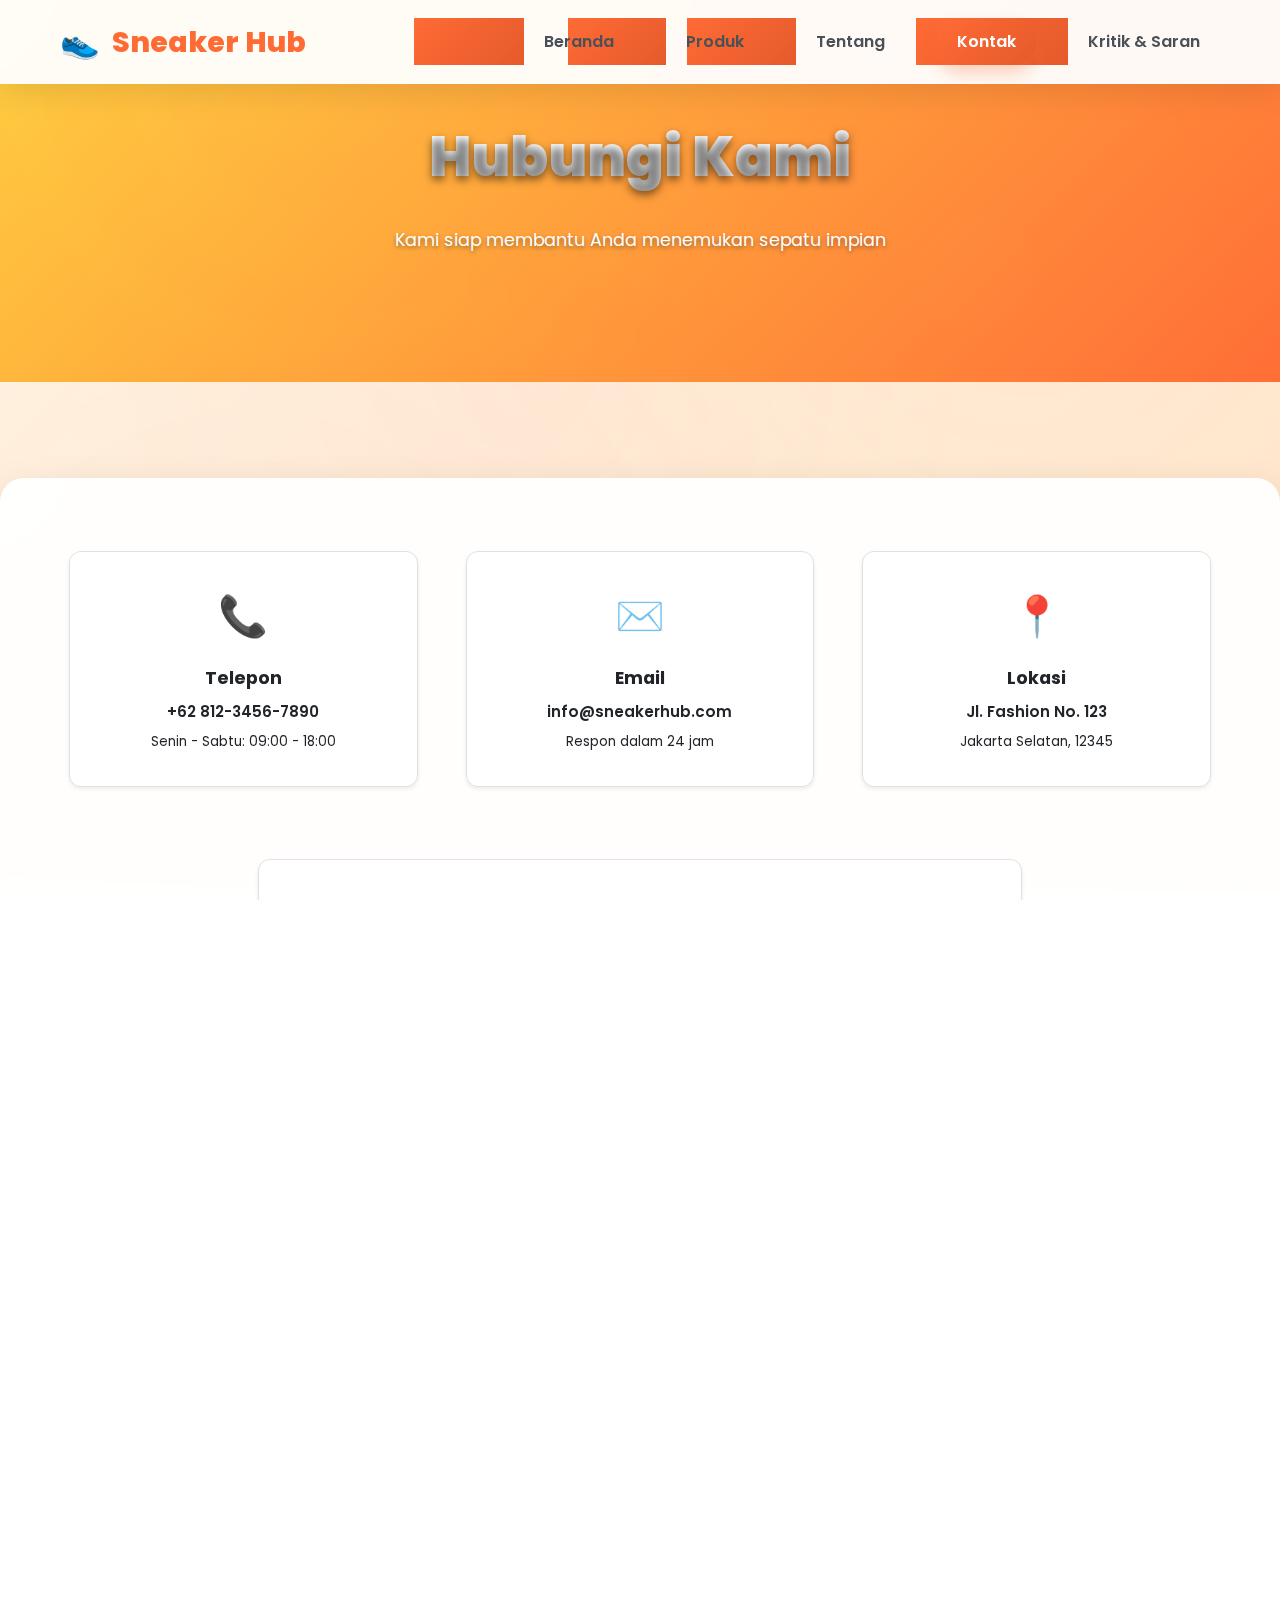
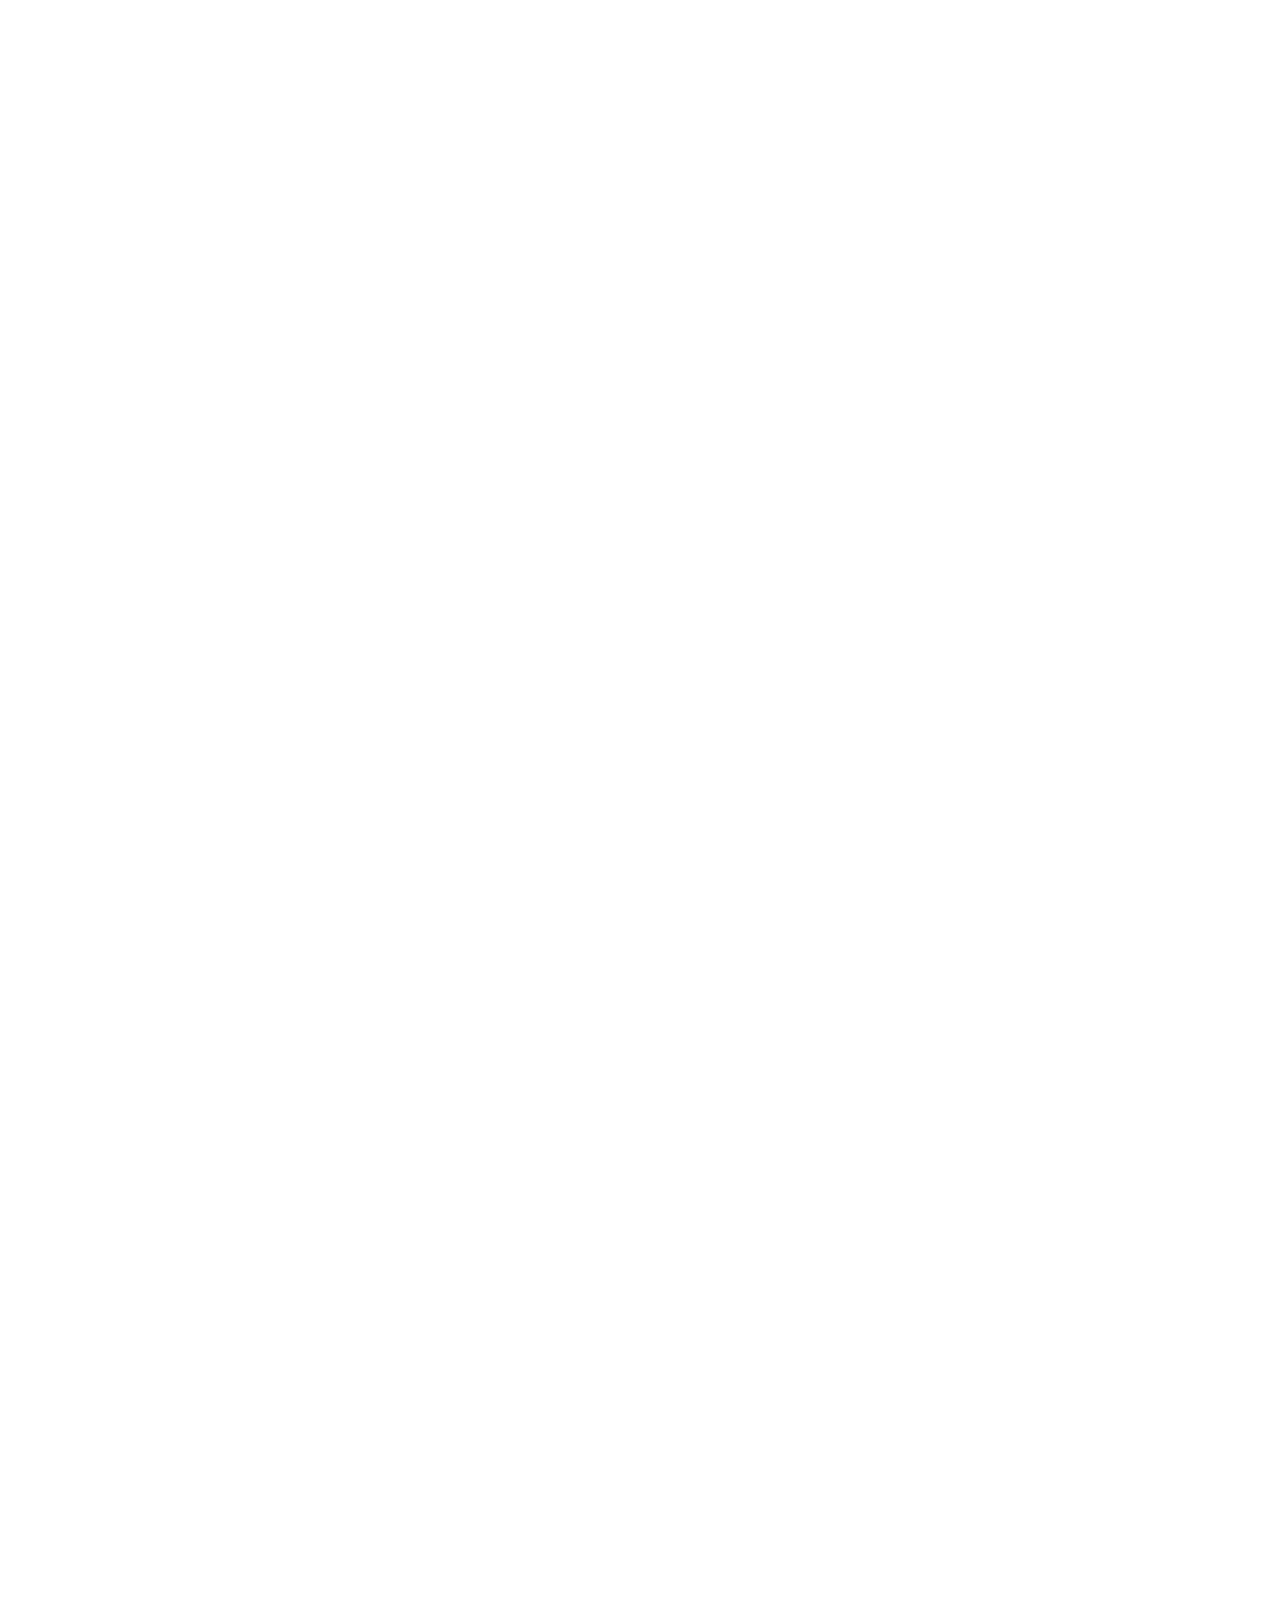
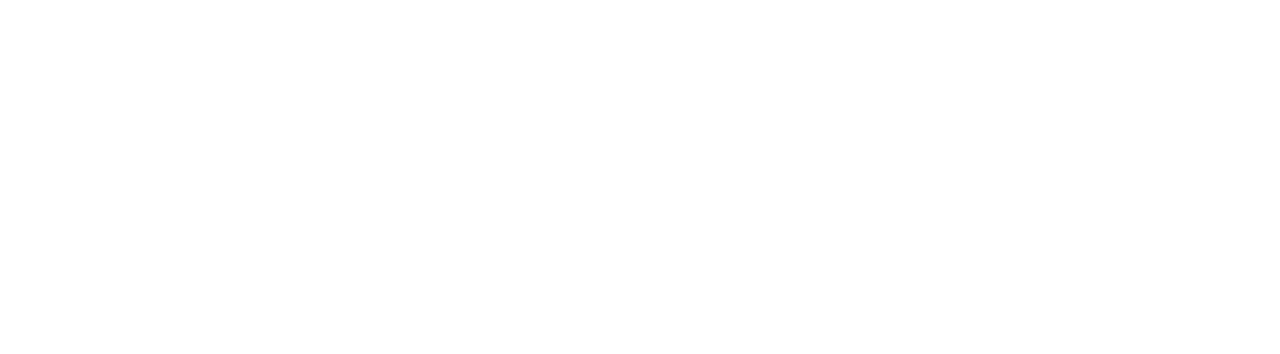
<file: kontak.html>
<!DOCTYPE html>
<html lang="id">
<head>
    <meta charset="UTF-8">
    <meta name="viewport" content="width=device-width, initial-scale=1.0">
    <title>Kontak - Sneaker Hub | Toko Sepatu Online Terpercaya</title>
    <link rel="stylesheet" href="css/style.css">
</head>
<body>
    <header>
        <div class="container">
            <div class="header-content">
                <a href="index.html" class="logo">Sneaker Hub</a>
                <nav>
                    <ul>
                        <li><a href="index.html">Beranda</a></li>
                        <li><a href="produk.html">Produk</a></li>
                        <li><a href="tentang.html">Tentang</a></li>
                        <li><a href="kontak.html" class="active">Kontak</a></li>
                        <li><a href="kritik.html">Kritik & Saran</a></li>
                    </ul>
                </nav>
            </div>
        </div>
    </header>
    <section class="hero">
        <div class="container text-center">
            <h1 class="fade-in-up">Hubungi Kami</h1>
            <p class="fade-in-up">Kami siap membantu Anda menemukan sepatu impian</p>
        </div>
    </section>

    <main>
        <div class="container">
        <section class="mb-5">
            <div class="row g-4">
                <div class="col-md-4">
                    <div class="contact-card">
                        <div class="contact-icon">📞</div>
                        <h5>Telepon</h5>
                        <p class="mb-1">+62 812-3456-7890</p>
                        <small>Senin - Sabtu: 09:00 - 18:00</small>
                    </div>
                </div>
                <div class="col-md-4">
                    <div class="contact-card">
                        <div class="contact-icon">✉️</div>
                        <h5>Email</h5>
                        <p class="mb-1">info@sneakerhub.com</p>
                        <small>Respon dalam 24 jam</small>
                    </div>
                </div>
                <div class="col-md-4">
                    <div class="contact-card">
                        <div class="contact-icon">📍</div>
                        <h5>Lokasi</h5>
                        <p class="mb-1">Jl. Fashion No. 123</p>
                        <small>Jakarta Selatan, 12345</small>
                    </div>
                </div>
            </div>
        </section>
        <section class="mb-5">
            <div class="row justify-content-center">
                <div class="col-md-8">
                    <div class="feature-card">
                        <h2 class="text-center mb-4">Hubungi Kami</h2>
                        <form id="contactForm">
                            <div class="row g-3">
                                <div class="col-md-6">
                                    <div class="form-group">
                                        <label class="form-label">Nama Lengkap</label>
                                        <input type="text" class="form-control" id="name" required>
                                    </div>
                                </div>
                                <div class="col-md-6">
                                    <div class="form-group">
                                        <label class="form-label">Email</label>
                                        <input type="email" class="form-control" id="email" required>
                                    </div>
                                </div>
                                <div class="col-md-6">
                                    <div class="form-group">
                                        <label class="form-label">Telepon</label>
                                        <input type="tel" class="form-control" id="phone">
                                    </div>
                                </div>
                                <div class="col-md-6">
                                    <div class="form-group">
                                        <label class="form-label">Subjek</label>
                                        <select class="form-select" id="subject">
                                            <option value="">Pilih Subjek</option>
                                            <option value="informasi">Informasi Produk</option>
                                            <option value="pemesanan">Pemesanan</option>
                                            <option value="keluhan">Keluhan</option>
                                            <option value="kerjasama">Kerjasama</option>
                                        </select>
                                    </div>
                                </div>
                                <div class="col-12">
                                    <div class="form-group">
                                        <label class="form-label">Pesan</label>
                                        <textarea class="form-control" id="message" rows="5" required></textarea>
                                    </div>
                                </div>
                                <div class="col-12">
                                    <div class="form-check">
                                        <input type="checkbox" class="form-check-input" id="agree" required>
                                        <label class="form-check-label" for="agree">
                                            Saya setuju dengan kebijakan privasi Sneaker Hub
                                        </label>
                                    </div>
                                </div>
                                <div class="col-12 text-center">
                                    <button type="submit" class="btn">Kirim Pesan</button>
                                </div>
                            </div>
                        </form>
                    </div>
                </div>
            </div>
        </section>
        <section class="mb-5">
            <h2 class="text-center mb-4">Ikuti Kami</h2>
            <div class="row g-4">
                <div class="col-md-3">
                    <div class="contact-card">
                        <div class="contact-icon">📘</div>
                        <h5>Facebook</h5>
                        <p>@SneakerHubIndonesia</p>
                        <a href="#" class="btn btn-sm">Follow</a>
                    </div>
                </div>
                <div class="col-md-3">
                    <div class="contact-card">
                        <div class="contact-icon">📷</div>
                        <h5>Instagram</h5>
                        <p>@sneakerhub.id</p>
                        <a href="#" class="btn btn-sm">Follow</a>
                    </div>
                </div>
                <div class="col-md-3">
                    <div class="contact-card">
                        <div class="contact-icon">📺</div>
                        <h5>YouTube</h5>
                        <p>Sneaker Hub Channel</p>
                        <a href="#" class="btn btn-sm">Subscribe</a>
                    </div>
                </div>
                <div class="col-md-3">
                    <div class="contact-card">
                        <div class="contact-icon">🎵</div>
                        <h5>TikTok</h5>
                        <p>@sneakerhub</p>
                        <a href="#" class="btn btn-sm">Follow</a>
                    </div>
                </div>
            </div>
        </section>
        <section class="mb-5">
            <div class="feature-card">
                <h2 class="text-center mb-4">📍 Lokasi Kami</h2>
                <div class="location-content">
                    <div class="location-info">
                        <h5>Alamat Lengkap</h5>
                        <p><strong>Jl. Soekarno Hatta Jl. Rembuksari No.1 A, Mojolangu, Kec. Lowokwaru, Kota Malang, Jawa Timur 65113</p>
                        <div class="location-details">
                            <div class="detail-item">
                                <span class="detail-icon">🏢</span>
                                <span>Gedung Sneaker Hub Lt. 2</span>
                            </div>
                            <div class="detail-item">
                                <span class="detail-icon">📞</span>
                                <span>+62 812-3456-7890</span>
                            </div>
                            <div class="detail-item">
                                <span class="detail-icon">✉️</span>
                                <span>info@sneakerhub.com</span>
                            </div>
                        </div>
                    </div>
                    <div class="map-container">
                        <iframe src="https://www.google.com/maps/embed?pb=!1m18!1m12!1m3!1d2349.6279927965325!2d112.6264779258828!3d-7.938075133457397!2m3!1f0!2f0!3f0!3m2!1i1024!2i768!4f13.1!3m3!1m2!1s0x2dd629e6b8f41bcf%3A0x8b409da605dc7bd9!2sINSTITUT%20ASIA!5e0!3m2!1sid!2sid!4v1769625831685!5m2!1sid!2sid"
                        width="100%"
                        height="300"
                        style="border:0;"
                        allowfullscreen=""
                        loading="lazy" referrerpolicy="no-referrer-when-downgrade">
                        </iframe>
                    </div>
                </div>
            </div>
        </section>
        <section class="mb-5">
            <div class="feature-card">
                <h2 class="text-center mb-4">🕐 Jam Operasional</h2>
                <div class="hours-content">
                    <div class="hours-schedule">
                        <div class="hours-item">
                            <div class="day-info">
                                <span class="day-icon">📅</span>
                                <span class="day-name">Senin - Jumat</span>
                            </div>
                            <div class="time-info">
                                <span class="time-range">09:00 - 18:00</span>
                                <span class="time-status open">Buka</span>
                            </div>
                        </div>
                        <div class="hours-item">
                            <div class="day-info">
                                <span class="day-icon">📅</span>
                                <span class="day-name">Sabtu</span>
                            </div>
                            <div class="time-info">
                                <span class="time-range">09:00 - 15:00</span>
                                <span class="time-status open">Buka</span>
                            </div>
                        </div>
                        <div class="hours-item">
                            <div class="day-info">
                                <span class="day-icon">📅</span>
                                <span class="day-name">Minggu</span>
                            </div>
                            <div class="time-info">
                                <span class="time-range">Tutup</span>
                                <span class="time-status closed">Libur</span>
                            </div>
                        </div>
                    </div>
                    <div class="current-status">
                        <div class="status-card">
                            <div class="status-icon-large">⏰</div>
                            <div class="status-text">
                                <h4>Status Saat Ini</h4>
                                <p class="status-current">Toko <span class="status-open-text">BUKA</span></p>
                                <p class="status-message">Kami siap melayani Anda</p>
                            </div>
                        </div>
                    </div>
                </div>
            </div>
        </section>
    </main>
    <footer>
        <div class="container text-center">
            <p>&copy; 2024 Sneaker Hub. Semua hak dilindungi. | Toko Sepatu Online Terpercaya</p>
        </div>
    </footer>
    <script>
        document.getElementById('contactForm').addEventListener('submit', function(event) {
            event.preventDefault();
            
            const formData = new FormData(event.target);
            const data = Object.fromEntries(formData);
            
            const notification = document.createElement('div');
            notification.className = 'alert alert-success position-fixed top-0 start-50 translate-middle-x mt-3';
            notification.style.zIndex = '9999';
            notification.style.minWidth = '350px';
            notification.innerHTML = `
                <h5 class="alert-heading">✅ Pesan Terkirim!</h5>
                <p>Terima kasih ${data.nama}, pesan Anda telah kami terima. Kami akan segera menghubungi Anda kembali.</p>
            `;
            
            document.body.appendChild(notification);
            
            event.target.reset();
            
            setTimeout(() => {
                notification.remove();
            }, 5000);
        });
    </script>
</body>
</html>
</file>
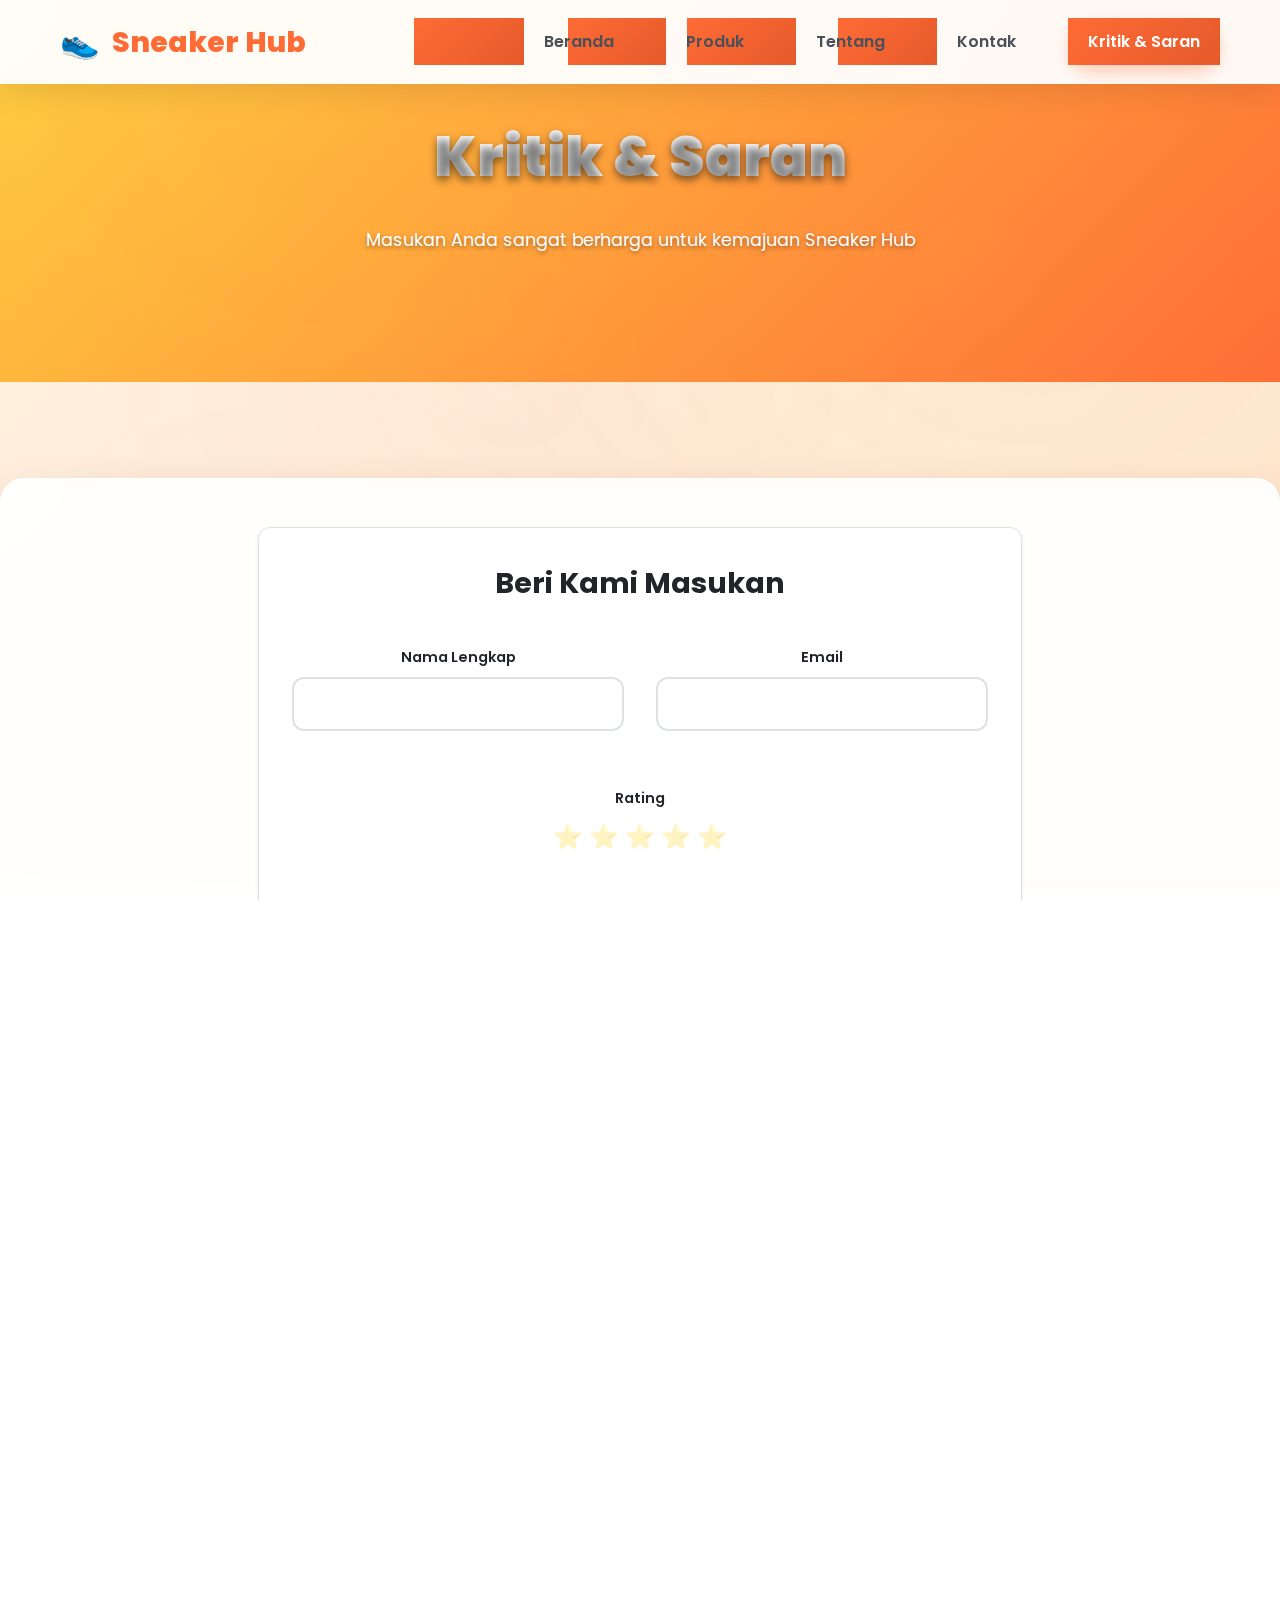
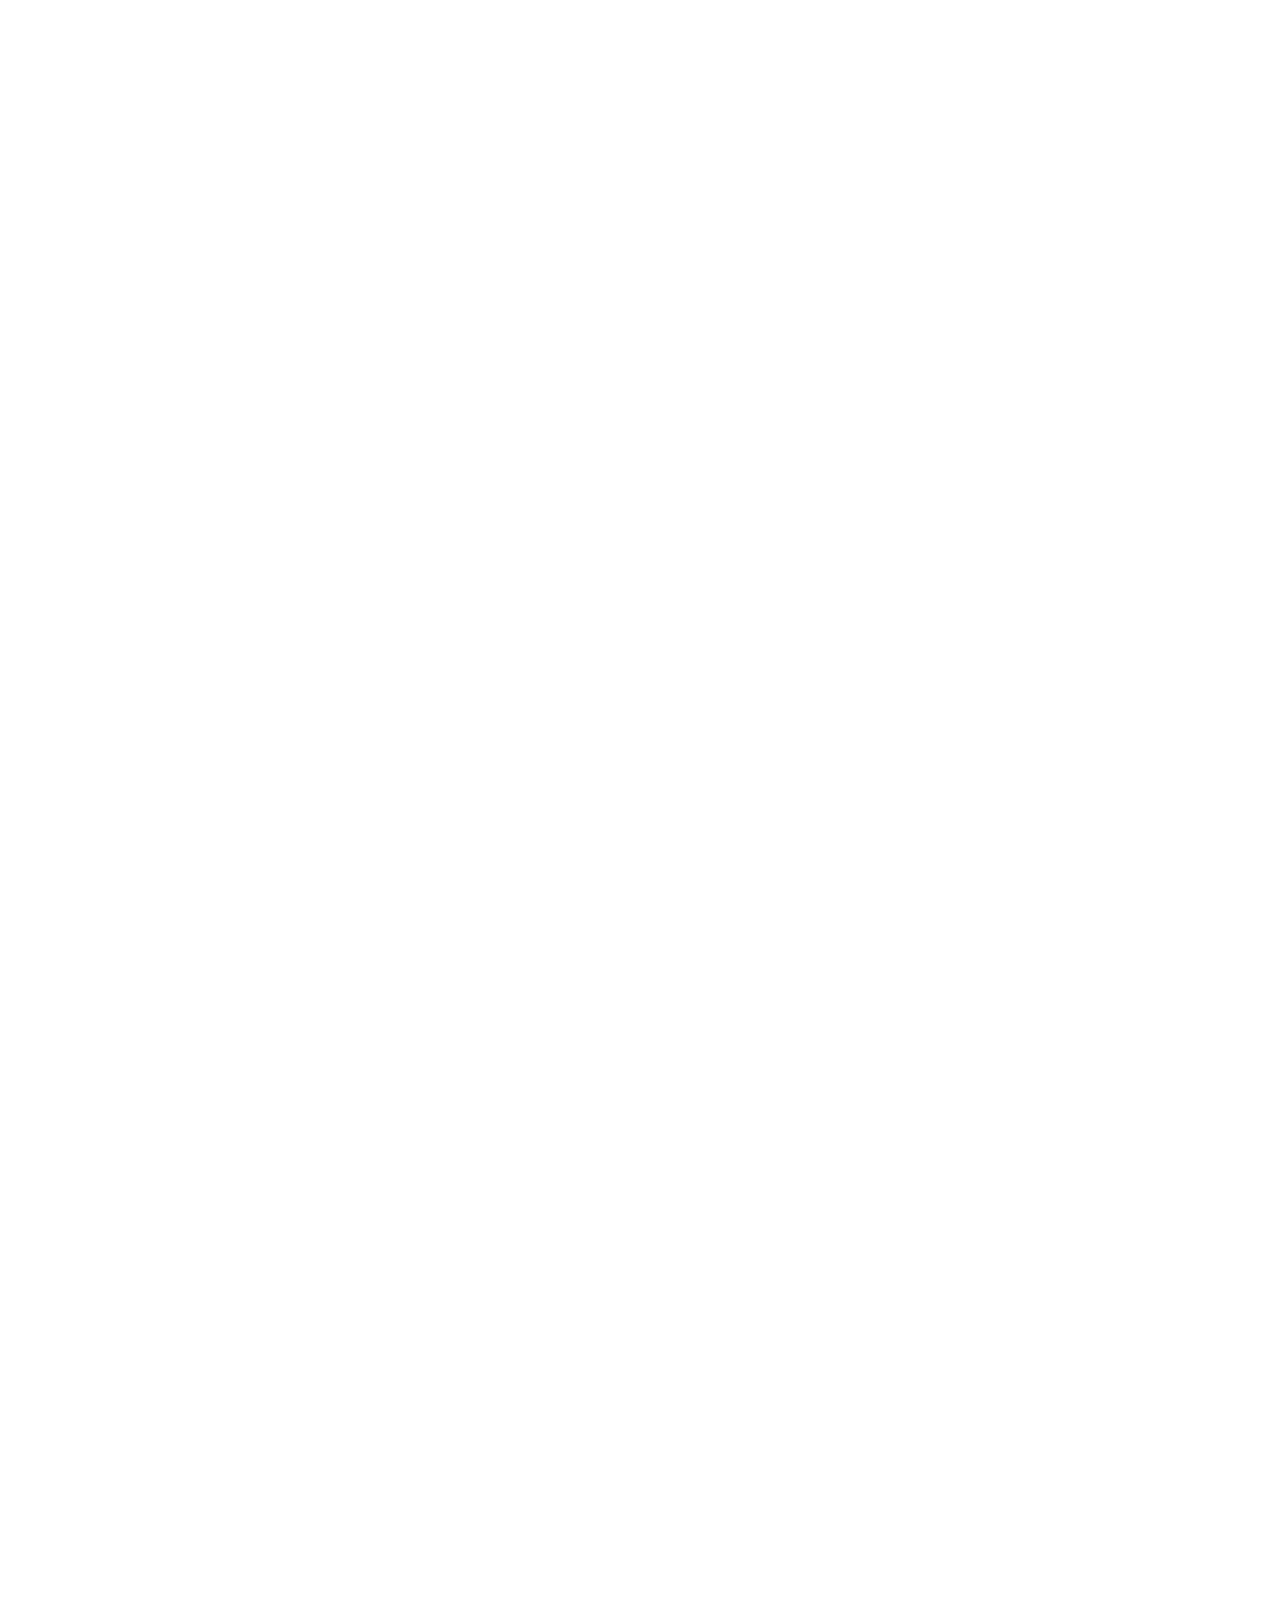
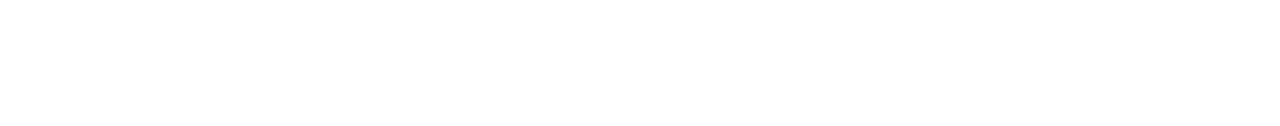
<file: kritik.html>
<!DOCTYPE html>
<html lang="id">
<head>
    <meta charset="UTF-8">
    <meta name="viewport" content="width=device-width, initial-scale=1.0">
    <title>Kritik & Saran - Sneaker Hub | Toko Sepatu Online Terpercaya</title>
    <link rel="stylesheet" href="css/style.css">
</head>
<body>
    <header>
        <div class="container">
            <div class="header-content">
                <a href="index.html" class="logo">Sneaker Hub</a>
                <nav>
                    <ul>
                        <li><a href="index.html">Beranda</a></li>
                        <li><a href="produk.html">Produk</a></li>
                        <li><a href="tentang.html">Tentang</a></li>
                        <li><a href="kontak.html">Kontak</a></li>
                        <li><a href="kritik.html" class="active">Kritik & Saran</a></li>
                    </ul>
                </nav>
            </div>
        </div>
    </header>

    <section class="hero">
        <div class="container text-center">
            <h1 class="fade-in-up">Kritik & Saran</h1>
            <p class="fade-in-up">Masukan Anda sangat berharga untuk kemajuan Sneaker Hub</p>
        </div>
    </section>

    <main>
        <div class="container">
        <section class="mb-5">
            <div class="row justify-content-center">
                <div class="col-md-8">
                    <div class="feature-card">
                        <h2 class="text-center mb-4">Beri Kami Masukan</h2>
                        <form id="feedbackForm">
                            <div class="row g-3">
                                <div class="col-md-6">
                                    <div class="form-group">
                                        <label class="form-label">Nama Lengkap</label>
                                        <input type="text" class="form-control" id="feedbackName" required>
                                    </div>
                                </div>
                                <div class="col-md-6">
                                    <div class="form-group">
                                        <label class="form-label">Email</label>
                                        <input type="email" class="form-control" id="feedbackEmail" required>
                                    </div>
                                </div>
                                <div class="col-12">
                                    <div class="form-group">
                                        <label class="form-label">Rating</label>
                                        <div class="star-rating" id="starRating">
                                            <span class="star" data-rating="1">⭐</span>
                                            <span class="star" data-rating="2">⭐</span>
                                            <span class="star" data-rating="3">⭐</span>
                                            <span class="star" data-rating="4">⭐</span>
                                            <span class="star" data-rating="5">⭐</span>
                                        </div>
                                    </div>
                                </div>
                                <div class="col-12">
                                    <div class="form-group">
                                        <label class="form-label">Kategori Masukan</label>
                                        <select class="form-select" id="feedbackCategory">
                                            <option value="">Pilih Kategori</option>
                                            <option value="produk">Kualitas Produk</option>
                                            <option value="pelayanan">Pelayanan</option>
                                            <option value="pengiriman">Pengiriman</option>
                                            <option value="website">Website</option>
                                            <option value="lainnya">Lainnya</option>
                                        </select>
                                    </div>
                                </div>
                                <div class="col-12">
                                    <div class="form-group">
                                        <label class="form-label">Masukan Anda</label>
                                        <textarea class="form-control" id="feedbackMessage" rows="5" required></textarea>
                                    </div>
                                </div>
                                <div class="col-12">
                                    <div class="form-check">
                                        <input type="checkbox" class="form-check-input" id="anonymous">
                                        <label class="form-check-label" for="anonymous">
                                            Sembunyikan identitas saya (anonim)
                                        </label>
                                    </div>
                                    <input type="hidden" id="rating" name="rating" value="0">
                                </div>
                                <div class="col-12 text-center">
                                    <button type="submit" class="btn">Kirim Masukan</button>
                                </div>
                            </div>
                        </form>
                    </div>
                </div>
            </div>
        </section>

        <section class="mb-5">
            <h2 class="text-center mb-4">Testimonial Pelanggan</h2>
            <div class="row g-4">
                <div class="col-md-4">
                    <div class="feature-card">
                        <div class="star-rating mb-2">⭐⭐⭐⭐⭐</div>
                        <h5>Ahmad Rizki</h5>
                        <p>"Sepatu yang saya beli sangat berkualitas dan nyaman. Packaging aman dan pengiriman tepat waktu. Recommended!"</p>
                    </div>
                </div>
                <div class="col-md-4">
                    <div class="feature-card">
                        <div class="star-rating mb-2">⭐⭐⭐⭐⭐</div>
                        <h5>Siti Nurjanah</h5>
                        <p>"Pelayanan sangat ramah dan responsif. Edukasi perawatan sepatu yang diberikan sangat membantu untuk menjaga kualitas sepatu."</p>
                    </div>
                </div>
                <div class="col-md-4">
                    <div class="feature-card">
                        <div class="star-rating mb-2">⭐⭐⭐⭐⭐</div>
                        <h5>Budi Santoso</h5>
                        <p>"Koleksi sepatu Sneaker Hub sangat lengkap dan berkualitas. Saya sudah repeat order beberapa kali dan selalu puas!"</p>
                    </div>
                </div>
            </div>
        </section>

        <section class="mb-5">
            <h2 class="text-center mb-4">Statistik Kepuasan</h2>
            <div class="row g-4 text-center">
                <div class="col-md-3">
                    <div class="feature-card">
                        <div class="feature-icon">⭐</div>
                        <h3>4.9/5</h3>
                        <p>Rating Rata-rata</p>
                    </div>
                </div>
                <div class="col-md-3">
                    <div class="feature-card">
                        <div class="feature-icon">💬</div>
                        <h3>2,500+</h3>
                        <p>Testimonial</p>
                    </div>
                </div>
                <div class="col-md-3">
                    <div class="feature-card">
                        <div class="feature-icon">👍</div>
                        <h3>98%</h3>
                        <p>Respon Positif</p>
                    </div>
                </div>
                <div class="col-md-3">
                    <div class="feature-card">
                        <div class="feature-icon">📈</div>
                        <h3>85%</h3>
                        <p>Improvement Rate</p>
                    </div>
                </div>
            </div>
        </section>

        <section class="mb-5">
            <h2 class="text-center mb-4">Proses Feedback Kami</h2>
            <div class="row g-4">
                <div class="col-md-3">
                    <div class="feature-card">
                        <div class="feature-icon">📝</div>
                        <h5>1. Kumpulkan</h5>
                        <p>Kami mengumpulkan semua masukan dari pelanggan melalui berbagai channel</p>
                    </div>
                </div>
                <div class="col-md-3">
                    <div class="feature-card">
                        <div class="feature-icon">📊</div>
                        <h5>2. Analisis</h5>
                        <p>Tim kami menganalisis setiap masukan untuk identifikasi area perbaikan</p>
                    </div>
                </div>
                <div class="col-md-3">
                    <div class="feature-card">
                        <div class="feature-icon">🔧</div>
                        <h5>3. Implementasi</h5>
                        <p>Kami menerapkan perbaikan berdasarkan masukan yang diterima</p>
                    </div>
                </div>
                <div class="col-md-3">
                    <div class="feature-card">
                        <div class="feature-icon">📞</div>
                        <h5>4. Follow Up</h5>
                        <p>Kami melakukan follow up untuk memastikan kepuasan pelanggan</p>
                    </div>
                </div>
            </div>
        </section>

        <section class="text-center">
            <div class="feature-card">
                <div class="feature-icon">💬</div>
                <h2>Masukan Anda Sangat Berharga!</h2>
                <p class="mb-4">Bantu kami menjadi lebih baik dengan memberikan masukan dan saran Anda</p>
                <a href="#feedbackForm" class="btn">Beri Masukan Sekarang</a>
                <a href="kontak.html" class="btn btn-secondary">Hubungi Langsung</a>
            </div>
        </section>
    </main>
    <footer>
        <div class="container text-center">
            <p>&copy; 2024 Sneaker Hub. Semua hak dilindungi. | Toko Sepatu Online Terpercaya</p>
        </div>
    </footer>
    <script>
        let selectedRating = 0;
        const stars = document.querySelectorAll('.star');
        
        stars.forEach(star => {
            star.addEventListener('click', function() {
                selectedRating = parseInt(this.dataset.rating);
                document.getElementById('rating').value = selectedRating;
                updateStars();
            });
            
            star.addEventListener('mouseenter', function() {
                const hoverRating = parseInt(this.dataset.rating);
                highlightStars(hoverRating);
            });
        });
        
        document.getElementById('starRating').addEventListener('mouseleave', function() {
            updateStars();
        });
        
        function updateStars() {
            highlightStars(selectedRating);
        }
        
        function highlightStars(rating) {
            stars.forEach((star, index) => {
                if (index < rating) {
                    star.style.opacity = '1';
                    star.style.transform = 'scale(1.2)';
                } else {
                    star.style.opacity = '0.3';
                    star.style.transform = 'scale(1)';
                }
            });
        }
        
        updateStars();
        
        document.getElementById('feedbackForm').addEventListener('submit', function(event) {
            event.preventDefault();
            
            const formData = new FormData(event.target);
            const data = Object.fromEntries(formData);
            
            const notification = document.createElement('div');
            notification.className = 'alert alert-success position-fixed top-0 start-50 translate-middle-x mt-3';
            notification.style.zIndex = '9999';
            notification.style.minWidth = '400px';
            notification.innerHTML = `
                <h5 class="alert-heading">✅ Terima Kasih!</h5>
                <p>Terima kasih ${data.anonymous ? 'Anonim' : data.feedbackName} atas masukan Anda. Setiap kritik dan saran dari Anda sangat berharga untuk kemajuan Sneaker Hub.</p>
                ${selectedRating > 0 ? `<p>Rating Anda: ${'⭐'.repeat(selectedRating)}</p>` : ''}
            `;
            
            document.body.appendChild(notification);
            
            event.target.reset();
            selectedRating = 0;
            updateStars();
            
            setTimeout(() => {
                notification.remove();
            }, 5000);
        });
    </script>
</body>
</html>
</file>
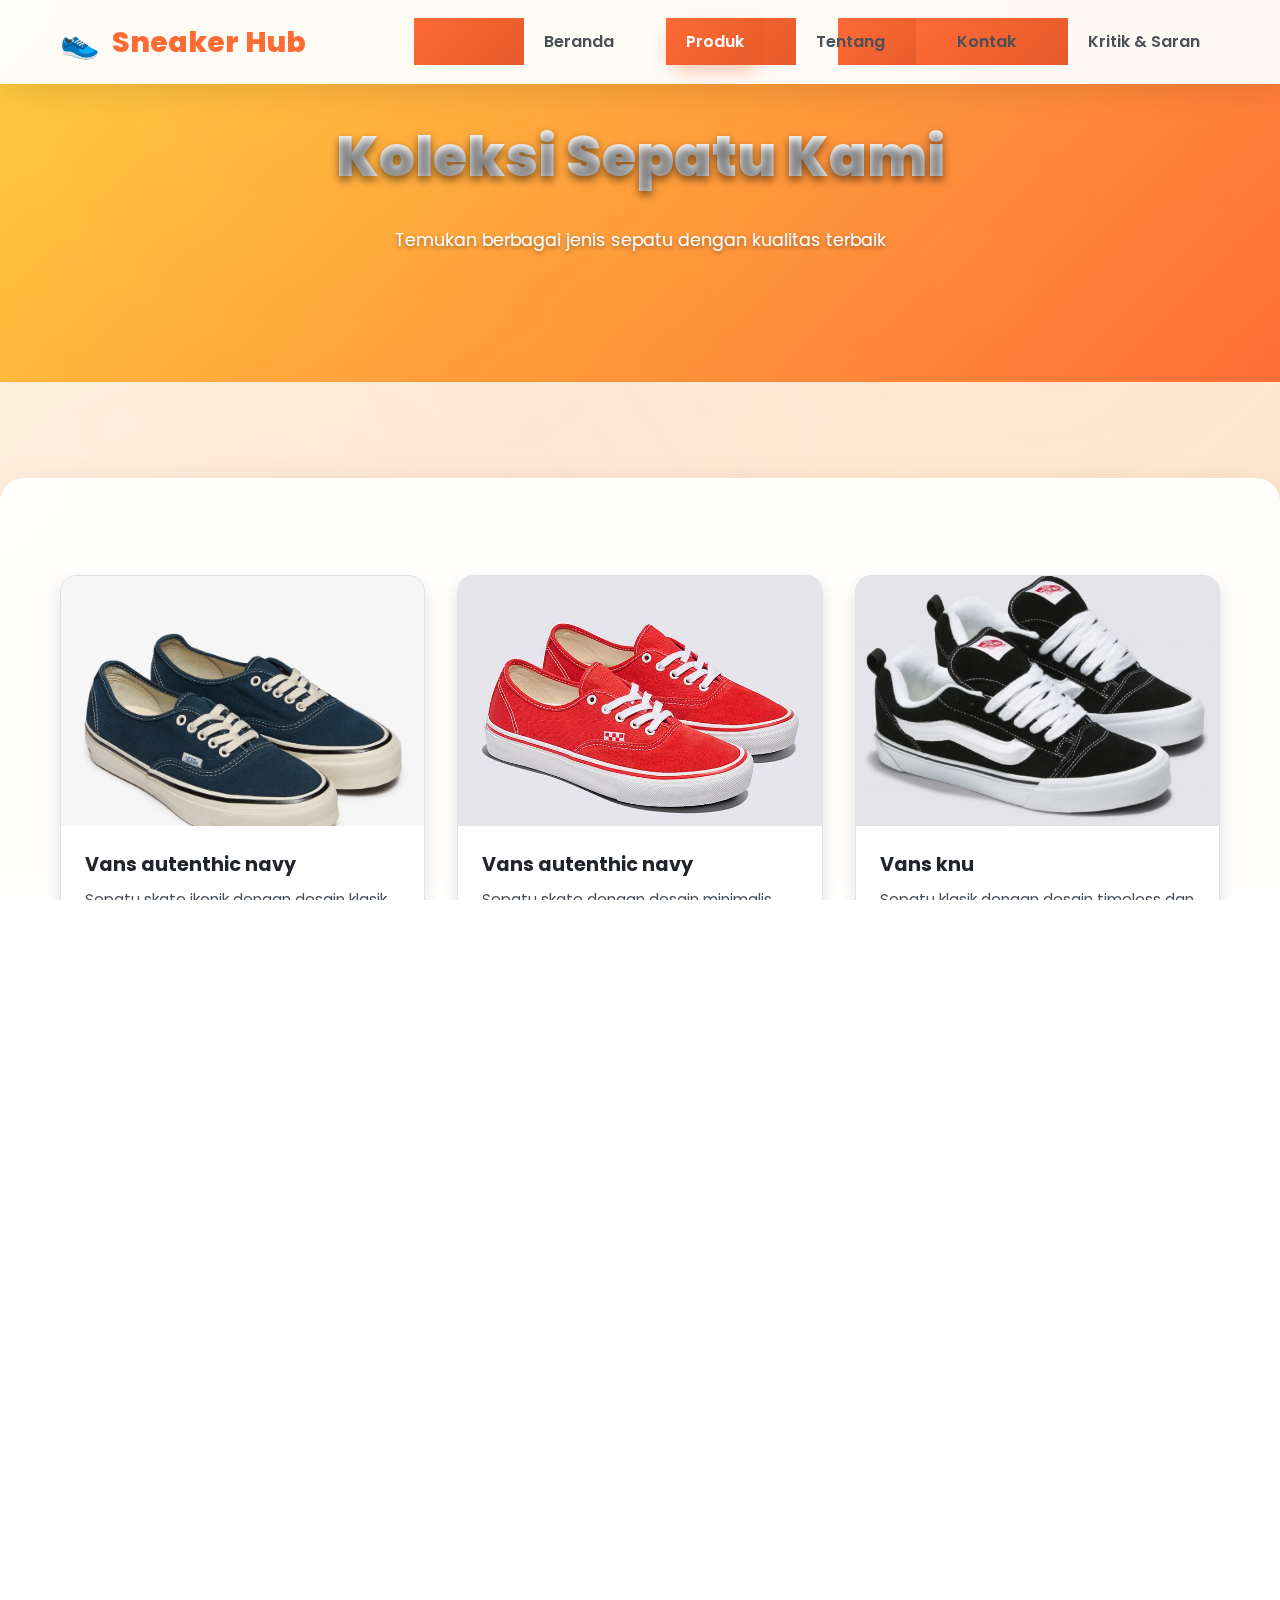
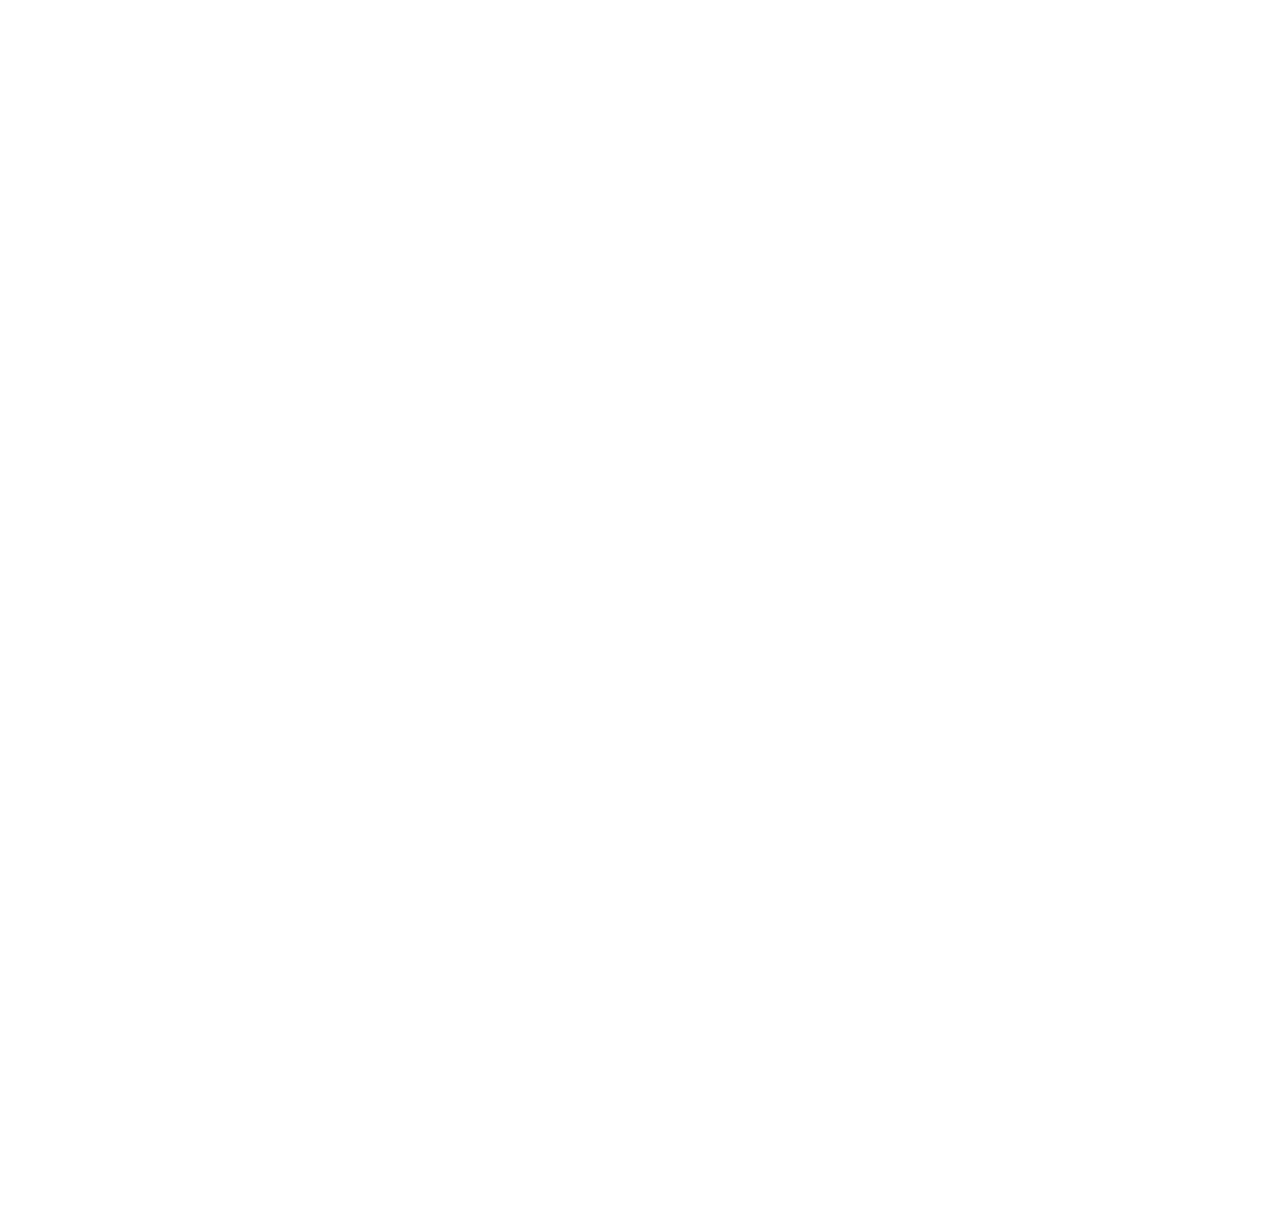
<file: produk.html>
<!DOCTYPE html>
<html lang="id">
<head>
    <meta charset="UTF-8">
    <meta name="viewport" content="width=device-width, initial-scale=1.0">
    <title>Produk - Sneaker Hub | Toko Sepatu Online Terpercaya</title>
    <link rel="stylesheet" href="css/style.css">
</head>
<body>
    <header>
        <div class="container">
            <div class="header-content">
                <a href="index.html" class="logo">Sneaker Hub</a>
                <nav>
                    <ul>
                        <li><a href="index.html">Beranda</a></li>
                        <li><a href="produk.html" class="active">Produk</a></li>
                        <li><a href="tentang.html">Tentang</a></li>
                        <li><a href="kontak.html">Kontak</a></li>
                        <li><a href="kritik.html">Kritik & Saran</a></li>
                    </ul>
                </nav>
            </div>
        </div>
    </header>
    <section class="hero">
        <div class="container text-center">
            <h1 class="fade-in-up">Koleksi Sepatu Kami</h1>
            <p class="fade-in-up">Temukan berbagai jenis sepatu dengan kualitas terbaik</p>
        </div>
    </section>

    <main>
        <div class="container">
        <section>
            <div class="product-grid">
                <div class="product-card">
                    <div class="product-image">
                        <img src="img/vns atc nvy.webp" alt="Betta Halfmoon Blue">
                    </div>
                    <div class="product-info">
                        <h3>Vans autenthic navy</h3>
                        <p>Sepatu skate ikonik dengan desain klasik dan warna yang menarik</p>
                        <div class="price">Rp 1.500.000</div>
                        <button class="btn" onclick="addToCart('Air Jordan 1 Retro High', 2500000)">Beli Sekarang</button>
                    </div>
                </div>
                
                <div class="product-card">
                    <div class="product-image">
                        <img src="img/vns atc red.jpg" alt="Betta Crowntail Red">
                    </div>
                    <div class="product-info">
                        <h3>Vans autenthic navy</h3>
                        <p>Sepatu skate dengan desain minimalis dan stylish yang populer</p>
                        <div class="price">Rp 1.800.000</div>
                        <button class="btn" onclick="addToCart('Nike Dunk Low Panda', 1800000)">Beli Sekarang</button>
                    </div>
                </div>
                
                <div class="product-card">
                    <div class="product-image">
                        <img src="img/knu ovc.webp" alt="Betta Plakat Green">
                    </div>
                    <div class="product-info">
                        <h3>Vans knu</h3>
                        <p>Sepatu klasik dengan desain timeless dan nyaman untuk sehari-hari</p>
                        <div class="price">Rp 1.700.000</div>
                        <button class="btn" onclick="addToCart('Adidas Stan Smith', 1500000)">Beli Sekarang</button>
                    </div>
                </div>
                
                <div class="product-card">
                    <div class="product-image">
                        <img src="img/old scll nvy.jpg" alt="Betta Double Tail">
                    </div>
                    <div class="product-info">
                        <h3>Vans old school navy</h3>
                        <p>Sepatu retro dengan desain vintage dan kualitas premium</p>
                        <div class="price">Rp 1.200.000</div>
                        <button class="btn" onclick="addToCart('New Balance 550', 2200000)">Beli Sekarang</button>
                    </div>
                </div>
                
                <div class="product-card">
                    <div class="product-image">
                        <img src="img/vans old scll.webp" alt="Betta Dumbo Ear">
                    </div>
                    <div class="product-info">
                        <h3>Vans old school classic</h3>
                        <p>Sepatu klasik dengan material premium dan desain ikonik</p>
                        <div class="price">Rp 1.200.000</div>
                        <button class="btn" onclick="addToCart('Converse Chuck 70', 1200000)">Beli Sekarang</button>
                    </div>
                </div>
                
                <div class="product-card">
                    <div class="product-image">
                        <img src="img/sk 8 low.webp" alt="Betta Giant">
                    </div>
                    <div class="product-info">
                        <h3>Vans sk8 low</h3>
                        <p>Sepatu skate klasik dengan side stripe yang ikonik</p>
                        <div class="price">Rp 1.800.000</div>
                        <button class="btn" onclick="addToCart('Vans Old Skool', 1000000)">Beli Sekarang</button>
                    </div>
                </div>
                
                <div class="product-card">
                    <div class="product-image">
                        <img src="img/sk8 high.webp" alt="Betta Koi">
                    </div>
                    <div class="product-info">
                        <h3>Vans sk8 High</h3>
                        <p>Sepatu skate legendaris dengan desain timeless</p>
                        <div class="price">Rp 1.800.000</div>
                        <button class="btn" onclick="addToCart('Nike Air Force 1', 1600000)">Beli Sekarang</button>
                    </div>
                </div>
                
                <div class="product-card">
                    <div class="product-image">
                        <img src="img/sk8 low cntrs.jpg" alt="Betta Galaxy">
                    </div>
                    <div class="product-info">
                        <h3>Vans sk8 low contras</h3>
                        <p>Sepatu retro dengan desain classic yang kembali trend</p>
                        <div class="price">Rp 1.400.000</div>
                        <button class="btn" onclick="addToCart('Adidas Samba', 1400000)">Beli Sekarang</button>
                    </div>
                </div>
                
                <div class="product-card">
                    <div class="product-image">
                        <img src="img/vans-shoes-skate-old-skool-grey-gum.png" alt="Betta Samurai">
                    </div>
                    <div class="product-info">
                        <h3>Puma Suede Classic</h3>
                        <p>Sepatu ikonik dengan material suede yang berkualitas</p>
                        <div class="price">Rp 1.300.000</div>
                        <button class="btn" onclick="addToCart('Puma Suede Classic', 1300000)">Beli Sekarang</button>
                    </div>
                </div>
            </div>
        </section>

        <section class="mt-5">
            <h2 class="text-center mb-4">Mengapa Beli di Sneaker Hub?</h2>
            <div class="row g-4">
                <div class="col-md-4">
                    <div class="feature-card">
                        <div class="feature-icon">✅</div>
                        <h5>Kualitas Terjamin</h5>
                        <p>Semua sepatu melalui proses seleksi ketat untuk kualitas dan keaslian terbaik.</p>
                    </div>
                </div>
                <div class="col-md-4">
                    <div class="feature-card">
                        <div class="feature-icon">🚚</div>
                        <h5>Pengiriman Aman</h5>
                        <p>Packaging khusus dengan box premium untuk memastikan sepatu sampai dengan selamat.</p>
                    </div>
                </div>
                <div class="col-md-4">
                    <div class="feature-card">
                        <div class="feature-icon">🏆</div>
                        <h5>Garansi Kualitas</h5>
                        <p>Garansi 7 hari untuk kualitas sepatu yang dibeli dari Sneaker Hub.</p>
                    </div>
                </div>
            </div>
        </section>
    </main>

    <footer>
        <div class="container text-center">
            <p>&copy; 2024 Sneaker Hub. Semua hak dilindungi. | Toko Sepatu Online Terpercaya</p>
        </div>
    </footer>

    <script>
        function addToCart(productName, price) {
            const notification = document.createElement('div');
            notification.className = 'alert alert-success position-fixed top-0 start-50 translate-middle-x mt-3';
            notification.style.zIndex = '9999';
            notification.style.minWidth = '300px';
            notification.innerHTML = `
                <strong>${productName}</strong> ditambahkan ke keranjang!<br>
                <small>Rp ${price.toLocaleString('id-ID')}</small>
            `;
            
            document.body.appendChild(notification);
            
            setTimeout(() => {
                notification.remove();
            }, 3000);
        }
    </script>
</body>
</html>
</file>
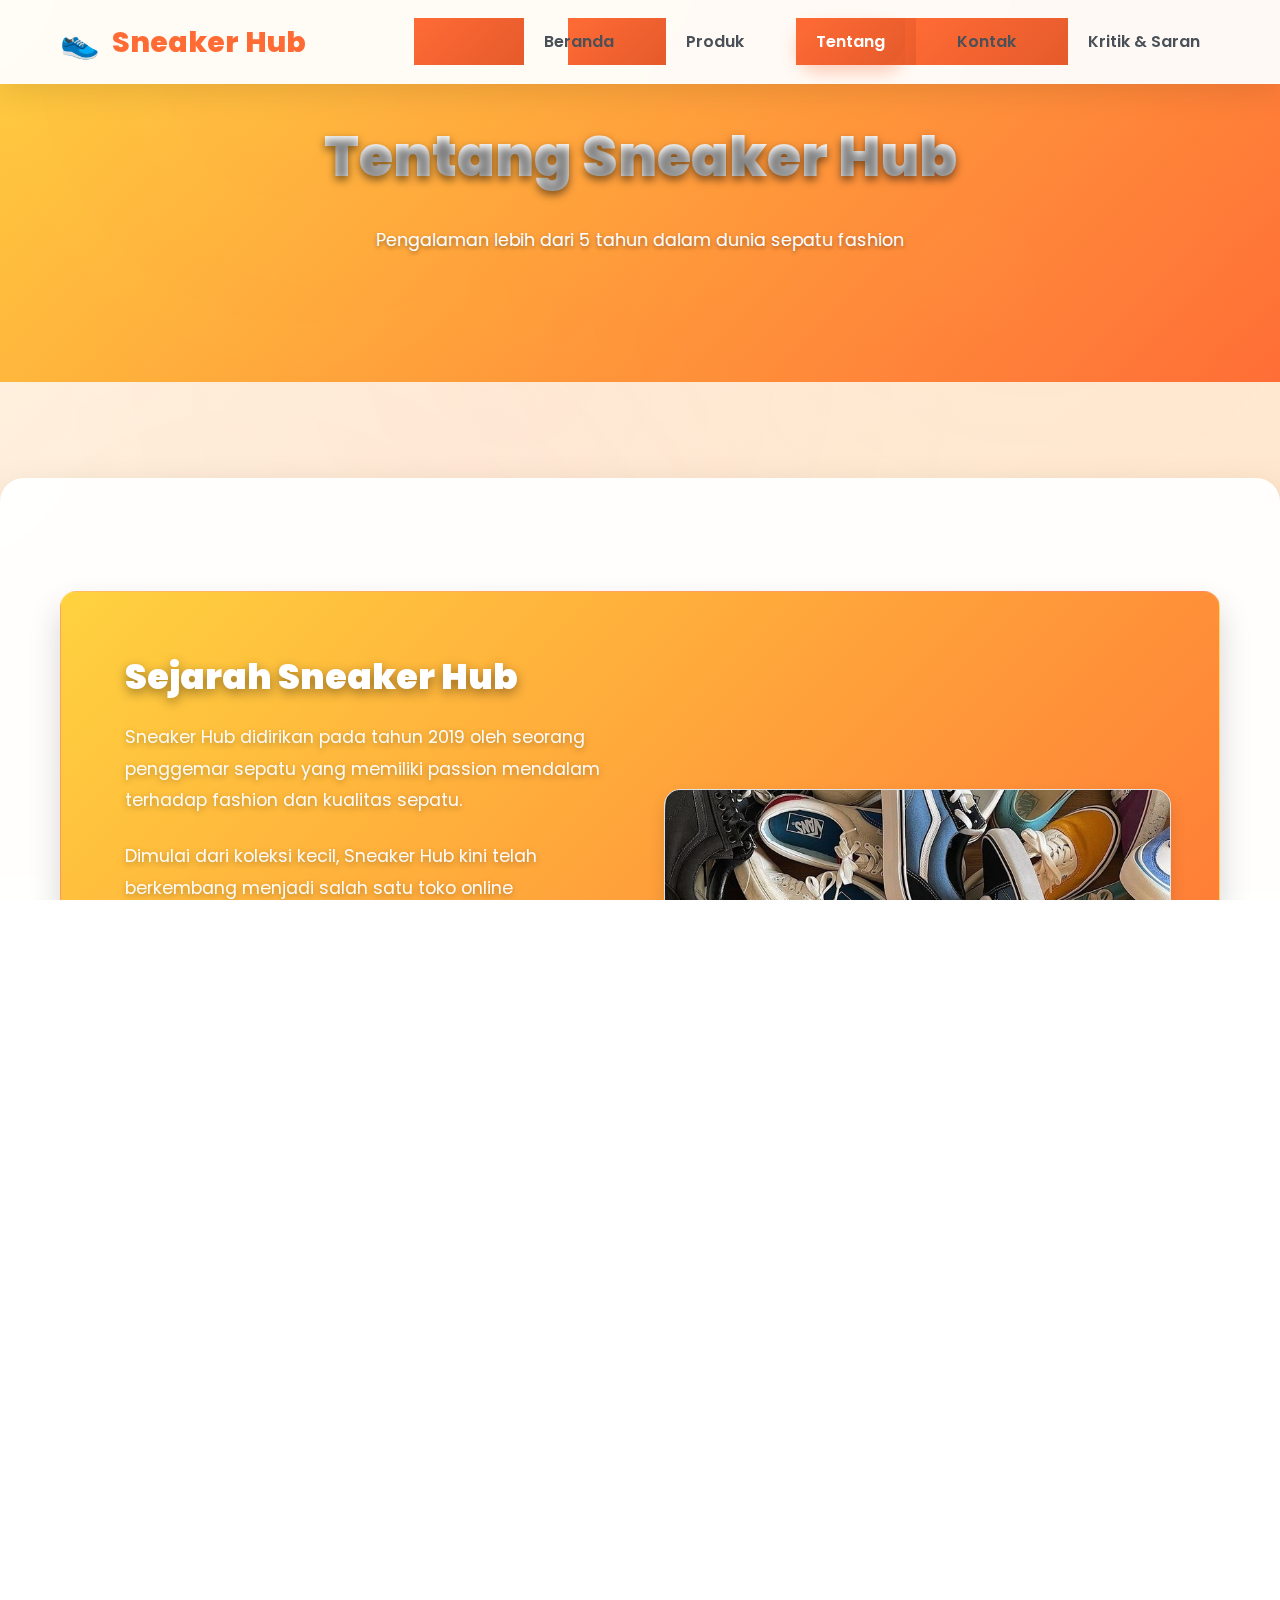
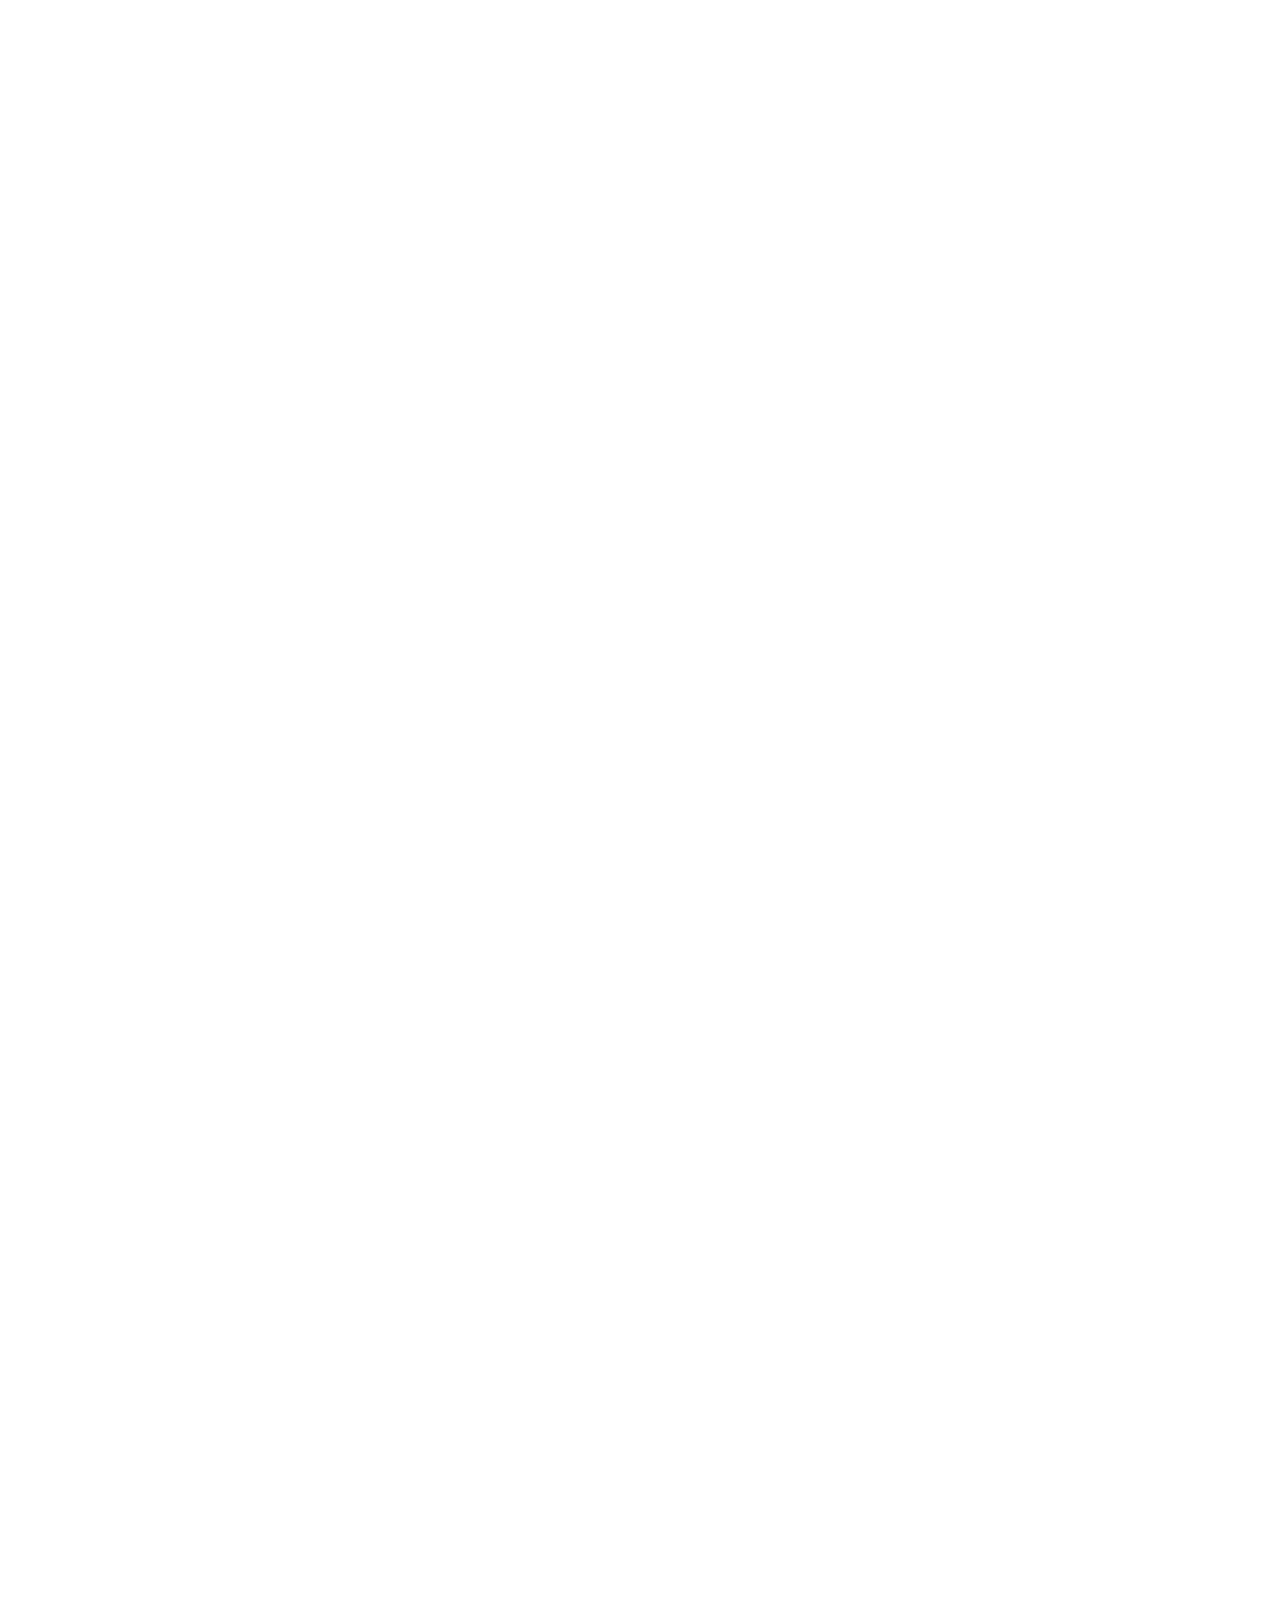
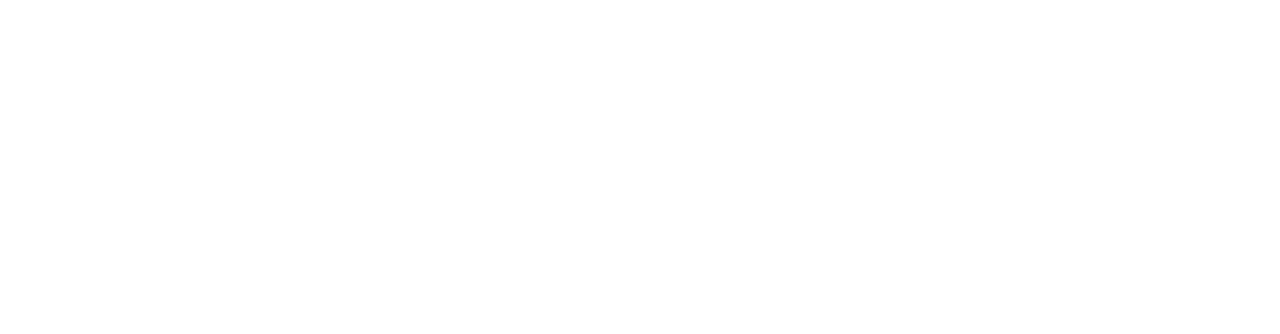
<file: tentang.html>
<!DOCTYPE html>
<html lang="id">
<head>
    <meta charset="UTF-8">
    <meta name="viewport" content="width=device-width, initial-scale=1.0">
    <title>Tentang Kami - Sneaker Hub | Toko Sepatu Online Terpercaya</title>
    <link rel="stylesheet" href="css/style.css">
</head>
<body>
    <header>
        <div class="container">
            <div class="header-content">
                <a href="index.html" class="logo">Sneaker Hub</a>
                <nav>
                    <ul>
                        <li><a href="index.html">Beranda</a></li>
                        <li><a href="produk.html">Produk</a></li>
                        <li><a href="tentang.html" class="active">Tentang</a></li>
                        <li><a href="kontak.html">Kontak</a></li>
                        <li><a href="kritik.html">Kritik & Saran</a></li>
                    </ul>
                </nav>
            </div>
        </div>
    </header>
    <section class="hero">
        <div class="container text-center">
            <h1 class="fade-in-up">Tentang Sneaker Hub</h1>
            <p class="fade-in-up">Pengalaman lebih dari 5 tahun dalam dunia sepatu fashion</p>
        </div>
    </section>
    <main>
        <div class="container">
            <section class="mb-5">
                <div class="about-content">
                    <div class="about-text">
                        <h2>Sejarah Sneaker Hub</h2>
                        <p>Sneaker Hub didirikan pada tahun 2019 oleh seorang penggemar sepatu yang memiliki passion mendalam terhadap fashion dan kualitas sepatu.</p>
                        <p>Dimulai dari koleksi kecil, Sneaker Hub kini telah berkembang menjadi salah satu toko online terpercaya untuk sepatu berkualitas tinggi di Indonesia.</p>
                        <p>Kami percaya bahwa setiap sepatu memiliki karakter dan gaya tersendiri. Oleh karena itu, kami selalu berkomitmen untuk menyediakan sepatu-sepatu terbaik yang telah melalui proses seleksi ketat untuk memastikan kualitas dan keasliannya.</p>
                    </div>
                    <div class="product-card">
                        <div class="product-image">
                            <img src="img/vnss logo.jpg" alt="Betta Plakat">
                        </div>
                    </div>
                </div>
            </section>

            <section class="mb-5">
                <div class="row g-4">
                    <div class="col-md-6">
                        <div class="feature-card">
                            <div class="feature-icon">👁️</div>
                            <h5>Visi Kami</h5>
                            <p>Menjadi toko sepatu terdepan di Indonesia yang menyediakan produk berkualitas tinggi dengan pelayanan terbaik untuk para pecinta fashion.</p>
                        </div>
                    </div>
                    <div class="col-md-6">
                        <div class="feature-card">
                            <div class="feature-icon">🎯</div>
                            <h5>Misi Kami</h5>
                            <p>Menyediakan sepatu original dan berkualitas, memberikan edukasi perawatan, dan membangun komunitas pecinta sepatu yang solid.</p>
                        </div>
                    </div>
                </div>
            </section>

            <section class="mb-5">
                <h2 class="text-center mb-4">Tim Kami</h2>
                <div class="row g-4">
                    <div class="col-md-4">
                        <div class="feature-card">
                            <div class="feature-icon">👨‍💼</div>
                            <h5>Rizki Ahmad</h5>
                            <p><strong>Founder & CEO</strong></p>
                            <p>Pecinta sepatu sejak 2015 dengan pengalaman lebih dari 8 tahun dalam fashion industry.</p>
                        </div>
                    </div>
                    <div class="col-md-4">
                        <div class="feature-card">
                            <div class="feature-icon">👩‍🔬</div>
                            <h5>Siti Fashion</h5>
                            <p><strong>Head Curator</strong></p>
                            <p>Spesialis seleksi sepatu dengan fokus pada kualitas dan trend fashion terkini.</p>
                        </div>
                    </div>
                    <div class="col-md-4">
                        <div class="feature-card">
                            <div class="feature-icon">👨‍💻</div>
                            <h5>Budi Style</h5>
                            <p><strong>Customer Service</strong></p>
                            <p>Bertanggung jawab atas kepuasan pelanggan dan edukasi perawatan sepatu.</p>
                        </div>
                    </div>
                </div>
            </section>

            <section class="mb-5">
                <h2 class="text-center mb-4">Mengapa Memilih Sneaker Hub?</h2>
                <div class="row g-4">
                    <div class="col-md-3">
                        <div class="feature-card">
                            <div class="feature-icon">✅</div>
                            <h5>Kualitas Terjamin</h5>
                            <p>Semua sepatu melalui proses seleksi ketat untuk kualitas dan keaslian terbaik.</p>
                        </div>
                    </div>
                    <div class="col-md-3">
                        <div class="feature-card">
                            <div class="feature-icon">🚚</div>
                            <h5>Pengiriman Aman</h5>
                            <p>Packaging khusus dengan box premium untuk memastikan sepatu sampai dengan selamat.</p>
                        </div>
                    </div>
                    <div class="col-md-3">
                        <div class="feature-card">
                            <div class="feature-icon">📚</div>
                            <h5>Edukasi Lengkap</h5>
                            <p>Panduan perawatan lengkap untuk menjaga sepatu tetap awet dan nyaman digunakan.</p>
                        </div>
                    </div>
                    <div class="col-md-3">
                        <div class="feature-card">
                            <div class="feature-icon">🏆</div>
                            <h5>Garansi Kualitas</h5>
                            <p>Garansi 7 hari untuk kualitas sepatu yang dibeli dari Sneaker Hub.</p>
                        </div>
                    </div>
                </div>
            </section>

            <section class="mb-5">
                <h2 class="text-center mb-4">Statistik Kami</h2>
                <div class="row g-4 text-center">
                    <div class="col-md-3">
                        <div class="feature-card">
                            <div class="feature-icon">🐟</div>
                            <h3>5,000+</h3>
                            <p>Sepatu Terjual</p>
                        </div>
                    </div>
                    <div class="col-md-3">
                        <div class="feature-card">
                            <div class="feature-icon">😊</div>
                            <h3>98%</h3>
                            <p>Kepuasan Pelanggan</p>
                        </div>
                    </div>
                    <div class="col-md-3">
                        <div class="feature-card">
                            <div class="feature-icon">🏅</div>
                            <h3>15+</h3>
                            <p>Juara Kontes</p>
                        </div>
                    </div>
                    <div class="col-md-3">
                        <div class="feature-card">
                            <div class="feature-icon">🌟</div>
                            <h3>4.9</h3>
                            <p>Rating Review</p>
                        </div>
                    </div>
                </div>
            </section>

            <section class="text-center">
                <div class="feature-card">
                    <div class="feature-icon">🚀</div>
                    <h2>Siap Memulai Koleksi Sepatu?</h2>
                    <p class="mb-4">Temukan koleksi sepatu berkualitas tinggi di Sneaker Hub</p>
                    <a href="produk.html" class="btn">Lihat Koleksi Kami</a>
                    <a href="kontak.html" class="btn btn-secondary">Hubungi Kami</a>
                </div>
            </section>
    </main>

    <footer>
        <div class="container text-center">
            <p>&copy; 2024 Sneaker Hub. Semua hak dilindungi. | Toko Sepatu Online Terpercaya</p>
        </div>
    </footer>
</body>
</html>
</file>
<file: css/style.css>
/* Import Google Fonts */
@import url('https://fonts.googleapis.com/css2?family=Poppins:wght@300;400;500;600;700;800;900&display=swap');

/* Modern Sneaker Hub Theme */
:root {
    --primary: #ff6b35;
    --primary-dark: #e55a2b;
    --accent: #ffd23f;
    --secondary: #4ecdc4;
    --dark: #2d3436;
    --white: #ffffff;
    --gray-50: #f8f9fa;
    --gray-100: #e9ecef;
    --gray-200: #dee2e6;
    --gray-300: #ced4da;
    --gray-500: #6c757d;
    --gray-700: #495057;
    --gray-900: #212529;
    --success: #28a745;
    --danger: #dc3545;
    --shadow-sm: 0 2px 4px rgba(0, 0, 0, 0.08);
    --shadow-md: 0 8px 16px rgba(0, 0, 0, 0.12);
    --shadow-lg: 0 16px 32px rgba(0, 0, 0, 0.16);
    --shadow-xl: 0 24px 48px rgba(0, 0, 0, 0.2);
    --gradient-primary: linear-gradient(135deg, var(--primary) 0%, var(--primary-dark) 100%);
    --gradient-accent: linear-gradient(135deg, var(--accent) 0%, #ffb347 100%);
    --gradient-secondary: linear-gradient(135deg, var(--secondary) 0%, #45b7b8 100%);
}

/* Fallback untuk browser lama */
@supports not (backdrop-filter: blur(20px)) {
    header {
        background: rgba(255, 255, 255, 0.95);
    }
    
    main {
        background: rgba(255, 255, 255, 0.98);
    }
}

/* Reset untuk memastikan tidak ada bug */
* {
    margin: 0;
    padding: 0;
    box-sizing: border-box;
}

html, body {
    height: 100%;
    overflow-x: hidden;
}

body {
    font-family: 'Poppins', 'Inter', -apple-system, BlinkMacSystemFont, 'Segoe UI', sans-serif;
    line-height: 1.6;
    color: var(--gray-900);
    background: linear-gradient(135deg, #fff5e6 0%, #ffe4cc 100%);
    min-height: 100vh;
    position: relative;
    margin: 0;
    padding: 0;
}

/* Background pattern yang lebih sederhana dan stabil */
body::before {
    content: '';
    position: fixed;
    top: 0;
    left: 0;
    right: 0;
    bottom: 0;
    background-image: 
        radial-gradient(circle at 20% 80%, rgba(255, 107, 53, 0.05) 0%, transparent 50%),
        radial-gradient(circle at 80% 20%, rgba(255, 210, 63, 0.05) 0%, transparent 50%),
        radial-gradient(circle at 40% 40%, rgba(255, 107, 53, 0.03) 0%, transparent 50%);
    pointer-events: none;
    z-index: -1;
    opacity: 0.8;
}

.container { max-width: 1200px; margin: 0 auto; padding: 0 20px; }

/* Header */
header {
    background: rgba(255, 255, 255, 0.95);
    backdrop-filter: blur(20px);
    border-bottom: 1px solid rgba(255, 255, 255, 0.2);
    padding: 1rem 0;
    position: fixed;
    top: 0;
    left: 0;
    width: 100%;
    z-index: 1000;
    box-shadow: 0 8px 32px rgba(0, 0, 0, 0.1);
    transition: all 0.6s cubic-bezier(0.4, 0, 0.2, 1);
}

.header-content { display: flex; justify-content: space-between; align-items: center; }

.logo {
    font-size: 1.8rem;
    font-weight: 800;
    color: var(--primary);
    text-decoration: none;
    display: flex;
    align-items: center;
    gap: 12px;
    position: relative;
    transition: all 0.6s cubic-bezier(0.4, 0, 0.2, 1);
}

.logo::before {
    content: "👟";
    font-size: 2rem;
    animation: simpleBounce 4s ease-in-out infinite;
}

.logo:hover {
    transform: scale(1.05);
    filter: drop-shadow(0 4px 8px rgba(255, 107, 53, 0.3));
    transition: all 0.6s cubic-bezier(0.4, 0, 0.2, 1);
}

nav ul { display: flex; list-style: none; gap: 2rem; }

nav a {
    color: var(--gray-700);
    text-decoration: none;
    font-weight: 600;
    padding: 0.75rem 1.25rem;
    border-radius: 25px;
    transition: all 0.5s cubic-bezier(0.4, 0, 0.2, 1);
    position: relative;
    overflow: hidden;
}

nav a::before {
    content: '';
    position: absolute;
    top: 0;
    left: -100%;
    width: 100%;
    height: 100%;
    background: var(--gradient-primary);
    transition: left 0.6s cubic-bezier(0.4, 0, 0.2, 1);
    z-index: -1;
}

nav a:hover, nav a.active {
    color: var(--white);
    transform: translateY(-2px);
    box-shadow: 0 8px 16px rgba(255, 107, 53, 0.3);
    transition: all 0.5s cubic-bezier(0.4, 0, 0.2, 1);
}

nav a:hover::before, nav a.active::before {
    left: 0;
}

/* Main Content */
main {
    background: rgba(255, 255, 255, 0.95);
    backdrop-filter: blur(20px);
    margin: 6rem auto 2rem;
    padding: 3rem 2rem;
    border-radius: 24px;
    box-shadow: var(--shadow-xl);
    border: 1px solid rgba(255, 255, 255, 0.2);
    position: relative;
    overflow: hidden;
    transition: all 0.6s cubic-bezier(0.4, 0, 0.2, 1);
}

main::before {
    display: none;
}

/* Hero Section */
.hero {
    position: relative;
    background: linear-gradient(135deg, var(--accent) 0%, var(--primary) 100%);
    padding: 10rem 0 6rem;
    color: var(--white);
    overflow: hidden;
    margin: -3rem -2rem 3rem -2rem;
    border-radius: 24px 24px 0 0;
    transition: all 0.8s cubic-bezier(0.4, 0, 0.2, 1);
}

.hero::before {
    content: '';
    position: absolute;
    top: 0;
    left: 0;
    right: 0;
    bottom: 0;
    background-image: 
        radial-gradient(circle at 25% 25%, rgba(255, 255, 255, 0.05) 0%, transparent 50%),
        radial-gradient(circle at 75% 75%, rgba(255, 255, 255, 0.05) 0%, transparent 50%);
    opacity: 0.3;
    pointer-events: none;
}

.hero-image {
    position: absolute;
    top: 0;
    left: 0;
    width: 100%;
    height: 100%;
    z-index: 1;
}

.hero-image::after {
    content: '';
    position: absolute;
    top: 0;
    left: 0;
    width: 100%;
    height: 100%;
    background: rgba(0, 0, 0, 0.5);
    z-index: 2;
}

.hero-content {
    position: relative;
    z-index: 3;
}

.hero h1 {
    font-size: 3.5rem;
    font-weight: 900;
    margin-bottom: 1.5rem;
    position: relative;
    z-index: 1;
    text-shadow: 0 4px 8px rgba(0, 0, 0, 0.5);
    animation: fadeInUp 1s ease-out;
    background: linear-gradient(45deg, var(--white), #fff);
    -webkit-background-clip: text;
    -webkit-text-fill-color: transparent;
    background-clip: text;
    color: var(--white);
}

.hero p {
    font-size: 1.1rem;
    margin-bottom: 2rem;
    position: relative;
    z-index: 1;
    color: var(--white);
    max-width: 600px;
    margin-left: auto;
    margin-right: auto;
    animation: fadeInUp 1.2s ease-out;
    text-shadow: 0 2px 4px rgba(0, 0, 0, 0.4);
}

/* Buttons */
.btn {
    display: inline-block;
    padding: 0.875rem 1.75rem;
    background: var(--gradient-primary);
    color: var(--white);
    text-decoration: none;
    border-radius: 8px;
    font-weight: 600;
    font-size: 0.95rem;
    transition: all 0.3s ease;
    border: none;
    cursor: pointer;
    box-shadow: var(--shadow-md);
    position: relative;
    overflow: hidden;
}

.btn::before {
    display: none;
}

.btn:hover::before {
    width: 300px;
    height: 300px;
}

.btn:hover {
    transform: translateY(-2px);
    box-shadow: var(--shadow-lg);
}

.btn-secondary {
    background: transparent;
    color: var(--primary);
    border: 2px solid var(--primary);
    box-shadow: none;
}

.btn-secondary:hover {
    background: var(--primary);
    color: var(--white);
    transform: translateY(-1px);
    box-shadow: var(--shadow-md);
}

.btn-lg { padding: 1rem 2rem; font-size: 1.1rem; }
.btn-sm { padding: 0.5rem 1rem; font-size: 0.875rem; }

/* Cards */
.card {
    background: var(--white);
    border: 1px solid var(--gray-200);
    border-radius: 12px;
    box-shadow: var(--shadow-sm);
    transition: all 0.2s ease;
    overflow: hidden;
}

.card:hover {
    box-shadow: var(--shadow-md);
    transform: translateY(-1px);
}

.card-body { padding: 1.5rem; }
.card-title { color: var(--gray-900); font-weight: 600; }
.card-text { color: var(--gray-500); }

/* Clean up spacing */
.product-grid {
    display: grid;
    grid-template-columns: repeat(auto-fit, minmax(300px, 1fr));
    gap: 2rem;
    margin: 3rem 0;
}

.product-card {
    background: var(--white);
    border-radius: 16px;
    overflow: hidden;
    box-shadow: var(--shadow-md);
    transition: all 0.3s ease;
    border: 1px solid var(--gray-200);
    display: flex;
    flex-direction: column;
    position: relative;
}

.product-card::before {
    display: none;
}

.product-card:hover {
    box-shadow: var(--shadow-lg);
    transform: translateY(-4px);
    border-color: var(--primary);
}

.product-card:hover::before {
    transform: scaleX(1);
}

.product-image {
    width: 100%;
    height: 250px;
    background: var(--gradient-accent);
    display: flex;
    align-items: center;
    justify-content: center;
    color: var(--white);
    font-size: 3rem;
    overflow: hidden;
    position: relative;
}

.product-image::after {
    display: none;
}

.product-card:hover .product-image::after {
    left: 100%;
}

.product-image img {
    width: 100%;
    height: 100%;
    object-fit: cover;
    transition: transform 0.3s ease;
}

.product-image:hover img {
    transform: scale(1.05);
}

.product-image .placeholder-icon {
    font-size: 3rem;
    color: var(--accent);
    opacity: 0.6;
}

.product-info {
    padding: 1.5rem;
    flex: 1;
    display: flex;
    flex-direction: column;
}

.product-info h3 {
    color: var(--gray-900);
    margin-bottom: 0.5rem;
    font-weight: 700;
    font-size: 1.2rem;
}

.product-info p {
    color: var(--gray-700);
    margin-bottom: 1rem;
    font-size: 0.95rem;
    flex: 1;
    line-height: 1.6;
}

.price {
    font-size: 1.5rem;
    font-weight: 800;
    background: var(--gradient-primary);
    -webkit-background-clip: text;
    -webkit-text-fill-color: transparent;
    background-clip: text;
    margin-bottom: 1.5rem;
    position: relative;
    display: inline-block;
}

.price::before {
    content: '';
    position: absolute;
    bottom: -2px;
    left: 0;
    right: 0;
    height: 2px;
    background: var(--gradient-primary);
    transform: scaleX(0);
    transition: transform 0.6s cubic-bezier(0.4, 0, 0.2, 1);
}

.product-card:hover .price::before {
    transform: scaleX(1);
}

.product-info .btn {
    width: 100%;
    margin-top: auto;
}

/* Clean up forms and other elements */
.form-group { margin-bottom: 1.5rem; }
.form-label {
    display: block;
    margin-bottom: 0.5rem;
    font-weight: 600;
    color: var(--gray-900);
    font-size: 0.9rem;
}
/* Form Controls */
.form-control {
    width: 100%;
    padding: 1rem;
    border: 2px solid var(--gray-200);
    border-radius: 12px;
    font-size: 1rem;
    transition: all 0.5s cubic-bezier(0.4, 0, 0.2, 1);
    background: var(--white);
    position: relative;
}

.form-control:focus {
    outline: none;
    border-color: var(--primary);
    box-shadow: 0 0 0 4px rgba(255, 107, 53, 0.1);
    transform: translateY(-2px);
    transition: all 0.5s cubic-bezier(0.4, 0, 0.2, 1);
}

.form-select {
    width: 100%;
    padding: 1rem;
    border: 2px solid var(--gray-200);
    border-radius: 12px;
    font-size: 1rem;
    transition: all 0.5s cubic-bezier(0.4, 0, 0.2, 1);
    background: var(--white);
}

.form-select:focus {
    outline: none;
    border-color: var(--primary);
    box-shadow: 0 0 0 4px rgba(255, 107, 53, 0.1);
    transform: translateY(-2px);
    transition: all 0.5s cubic-bezier(0.4, 0, 0.2, 1);
}
.form-check { margin-bottom: 1rem; }
.form-check-input { margin-right: 0.5rem; }
textarea.form-control { resize: vertical; min-height: 100px; }

/* Clean up feature cards */
.feature-card {
    text-align: center;
    padding: 2rem;
    background: var(--white);
    border-radius: 12px;
    transition: all 0.3s ease;
    border: 1px solid var(--gray-200);
    box-shadow: var(--shadow-sm);
    height: 100%;
    position: relative;
}

.feature-card::before {
    display: none;
}

.feature-card:hover {
    box-shadow: var(--shadow-md);
    transform: translateY(-2px);
    border-color: var(--primary);
}

.feature-card:hover::before {
    opacity: 0.1;
}

.feature-icon {
    font-size: 2.5rem;
    margin-bottom: 1rem;
    color: var(--primary);
    transition: all 0.3s ease;
}

.feature-card:hover .feature-icon {
    transform: scale(1.1);
}

.feature h5 {
    color: var(--gray-900);
    margin-bottom: 0.5rem;
    font-weight: 700;
    font-size: 1.1rem;
}

.feature p {
    color: var(--gray-700);
    font-size: 0.95rem;
    line-height: 1.6;
}

/* Contact Cards */
.contact-card {
    background: var(--white);
    color: var(--gray-900);
    padding: 2rem;
    border-radius: 12px;
    text-align: center;
    transition: all 0.3s ease;
    border: 1px solid var(--gray-200);
    box-shadow: var(--shadow-sm);
    position: relative;
}

.contact-card::before {
    display: none;
}

.contact-card:hover {
    box-shadow: var(--shadow-md);
    transform: translateY(-2px);
    border-color: var(--primary);
}

.contact-card:hover::before {
    opacity: 0.1;
}

.contact-icon {
    font-size: 2.5rem;
    margin-bottom: 1rem;
    color: var(--primary);
    transition: all 0.3s ease;
}

.contact-card:hover .contact-icon {
    transform: scale(1.1);
}

.contact-card h5 {
    margin-bottom: 0.5rem;
    font-weight: 700;
    color: var(--gray-900);
    font-size: 1.1rem;
}

.contact-card p {
    color: var(--gray-700);
    font-size: 0.95rem;
    line-height: 1.6;
}

/* About Section */
.about-content {
    display: grid;
    grid-template-columns: 1fr 1fr;
    gap: 3rem;
    align-items: center;
    margin: 4rem 0;
    padding: 3rem;
    background: linear-gradient(135deg, var(--accent) 0%, var(--primary) 100%);
    border-radius: 16px;
    box-shadow: var(--shadow-lg);
    border: 1px solid rgba(255, 255, 255, 0.2);
    position: relative;
}

.about-content::before {
    display: none;
}

.about-text {
    padding: 1rem;
    position: relative;
    z-index: 1;
}

.about-text h2 {
    color: var(--white);
    font-size: 2.2rem;
    font-weight: 900;
    margin-bottom: 1.5rem;
    line-height: 1.2;
    text-shadow: 0 4px 12px rgba(0, 0, 0, 0.4);
}

.about-text p {
    color: rgba(255, 255, 255, 0.95);
    font-size: 1.1rem;
    line-height: 1.8;
    margin-bottom: 1.5rem;
    text-shadow: 0 2px 6px rgba(0, 0, 0, 0.3);
}

.about-text .btn {
    margin-top: 1rem;
    padding: 0.875rem 2rem;
    font-size: 1rem;
    font-weight: 600;
    border-radius: 8px;
    transition: all 0.3s ease;
    box-shadow: var(--shadow-md);
    background: var(--white);
    color: var(--primary);
    border: 2px solid var(--white);
}

.about-text .btn:hover {
    transform: translateY(-2px);
    box-shadow: var(--shadow-lg);
    background: transparent;
    color: var(--white);
}

.about-image {
    display: flex;
    justify-content: center;
    align-items: center;
}

.about-image .product-card {
    width: 100%;
    max-width: 400px;
    margin: 0 auto;
    border-radius: 16px;
    overflow: hidden;
    box-shadow: 0 16px 40px rgba(0, 0, 0, 0.15);
    transition: all 0.3s ease;
}

.about-image .product-card:hover {
    transform: translateY(-8px);
    box-shadow: 0 24px 56px rgba(0, 0, 0, 0.25);
}

.about-image .product-image {
    width: 100%;
    height: 300px;
    overflow: hidden;
}

.about-image .product-image img {
    width: 100%;
    height: 100%;
    object-fit: cover;
    transition: transform 0.3s ease;
}

.about-image .product-card:hover .product-image img {
    transform: scale(1.05);
}

/* Footer */
footer {
    background: linear-gradient(135deg, var(--primary) 0%, var(--primary-dark) 100%);
    color: var(--white);
    text-align: center;
    padding: 3rem 0;
    margin-top: 3rem;
    position: relative;
    overflow: hidden;
}

footer::before {
    display: none;
}

@keyframes slideGradient {
    0%, 100% { transform: translateX(-100%); }
    50% { transform: translateX(100%); }
}

/* Animations */
.fade-in-up {
    animation: fadeInUp 0.6s ease-out;
}

@keyframes fadeInUp {
    from { 
        opacity: 0; 
        transform: translateY(20px); 
    }
    to { 
        opacity: 1; 
        transform: translateY(0); 
    }
}

@keyframes simpleBounce {
    0%, 100% { transform: translateY(0); }
    50% { transform: translateY(-5px); }
}

@keyframes slideInLeft {
    from { 
        opacity: 0; 
        transform: translateX(-20px); 
    }
    to { 
        opacity: 1; 
        transform: translateX(0); 
    }
}

@keyframes float {
    0%, 100% { transform: translateY(0px); }
    50% { transform: translateY(-10px); }
}

/* Optimized animations untuk performa lebih baik */
@keyframes rotate {
    from { transform: rotate(0deg); }
    to { transform: rotate(360deg); }
}

/* Kritik & Saran Page Specific Styles */
.form-check-label {
    color: var(--gray-800);
    font-weight: 500;
    margin-left: 0.5rem;
    cursor: pointer;
}

.form-check-input {
    margin-right: 0.5rem;
}

.star-rating {
    cursor: pointer;
    font-size: 1.5rem;
    transition: all 0.2s ease;
    color: var(--accent);
}

.star-rating:hover {
    transform: scale(1.1);
}

.star {
    display: inline-block;
    transition: all 0.2s ease;
}

.star:hover,
.star.active {
    transform: scale(1.2);
    filter: drop-shadow(0 2px 4px rgba(255, 210, 63, 0.4));
}

/* Testimonial Cards */
.feature-card .star-rating.mb-2 {
    margin-bottom: 0.5rem !important;
    color: var(--accent);
    font-size: 1.2rem;
}

.feature-card h5 {
    color: var(--gray-900);
    font-weight: 700;
    margin-bottom: 0.75rem;
    font-size: 1.1rem;
}

.feature-card h3 {
    color: var(--primary);
    font-weight: 800;
    margin-bottom: 0.5rem;
    font-size: 2rem;
}

/* Page Headers */
.text-center.mb-4 {
    color: var(--gray-900);
    font-weight: 700;
    font-size: 1.8rem;
}

/* Contact Page Specific Styles */
.contact-card small {
    color: var(--gray-600);
    font-size: 0.85rem;
    line-height: 1.4;
}

.contact-card .mb-1 {
    color: var(--gray-800);
    font-weight: 600;
    margin-bottom: 0.25rem !important;
}

/* Form Labels Enhancement */
.form-label {
    display: block;
    margin-bottom: 0.5rem;
    font-weight: 600;
    color: var(--gray-900);
    font-size: 0.9rem;
}

/* Alert Styles for Contact Form */
.alert {
    padding: 1rem 1.5rem;
    border-radius: 8px;
    border: 1px solid transparent;
    margin-bottom: 1rem;
}

.alert-success {
    background: linear-gradient(135deg, #d4edda 0%, #c3e6cb 100%);
    border-color: #c3e6cb;
    color: #155724;
}

.alert-success h5 {
    color: #155724;
    font-weight: 700;
    margin-bottom: 0.5rem;
}

.alert-success p {
    color: #155724;
    margin-bottom: 0;
}

/* Contact Page Form Section */
.feature-card h2 {
    color: var(--gray-900);
    font-weight: 700;
    margin-bottom: 1.5rem;
}

/* Disable animations untuk reduced motion */
@media (prefers-reduced-motion: reduce) {
    *, *::before, *::after {
        animation-duration: 0.01ms !important;
        animation-iteration-count: 1 !important;
        transition-duration: 0.01ms !important;
    }
    
    .logo::before {
        animation: none !important;
    }
}

@keyframes pulse {
    0%, 100% { transform: scale(1); }
    50% { transform: scale(1.05); }
}

@keyframes slideGradient {
    0%, 100% { transform: translateX(-100%); }
    50% { transform: translateX(100%); }
}

/* Star Rating */
.star-rating {
    cursor: pointer;
    font-size: 1.5rem;
    transition: all 0.2s ease;
}

.star-rating:hover {
    transform: scale(1.2);
}

/* Responsive Design */
@media (max-width: 768px) {
    .header-content { flex-direction: column; gap: 1rem; }
    nav ul { flex-direction: column; gap: 0.5rem; text-align: center; }
    .hero h1 { font-size: 2.5rem; }
    .about-content { 
        grid-template-columns: 1fr; 
        gap: 2rem;
        padding: 2rem;
        margin: 2rem 0;
    }
    .about-text h2 { font-size: 1.8rem; }
    .about-text p { font-size: 1rem; }
    .about-image .product-card { max-width: 300px; }
    .about-image .product-image { height: 250px; }
    .product-grid { 
        grid-template-columns: 1fr; 
        gap: 1.5rem;
        margin: 2rem 0;
    }
    main { margin: 5rem 1rem 1rem; padding: 2rem 1rem; }
    .hero { padding: 6rem 1rem 4rem; }
    .hero h1 { font-size: 2.5rem; }
    .hero p { font-size: 1rem; }
    .location-content,
    .hours-content {
        grid-template-columns: 1fr;
        gap: 2rem;
    }
    .location-info,
    .hours-schedule {
        padding: 1.5rem;
    }
    .map-container {
        min-height: 300px;
    }
    .map-container iframe {
        min-height: 300px;
    }
    .status-card {
        padding: 2rem;
        min-height: 250px;
    }
    .status-icon-large {
        font-size: 3rem;
    }
    .detail-item {
        padding: 0.75rem;
    }
    .hours-item {
        padding: 1rem 0.75rem;
    }
    
    /* Mobile specific enhancements */
    .logo {
        font-size: 1.5rem;
    }
    
    .logo::before {
        font-size: 1.5rem;
    }
    
    .btn {
        padding: 0.875rem 1.5rem;
        font-size: 0.9rem;
    }
    
    .feature-card {
        padding: 2rem;
    }
    
    .contact-card {
        padding: 2rem;
    }
}

/* Location Section */
.location-content {
    display: grid;
    grid-template-columns: 1fr 1fr;
    gap: 2rem;
    align-items: stretch;
}

.location-info {
    padding: 2rem;
    display: flex;
    flex-direction: column;
    justify-content: center;
    order: 1;
}

.location-info h5 {
    color: var(--primary);
    font-size: 1.3rem;
    font-weight: 700;
    margin-bottom: 1.5rem;
    text-align: center;
}

.location-info p {
    margin-bottom: 1rem;
    font-size: 1.1rem;
    text-align: center;
    line-height: 1.6;
}

.location-details {
    margin-top: 2rem;
}

.detail-item {
    display: flex;
    align-items: center;
    gap: 1rem;
    margin-bottom: 1rem;
    padding: 1rem;
    background: linear-gradient(135deg, var(--gray-50) 0%, var(--gray-100) 100%);
    border-radius: 12px;
    border: 1px solid var(--gray-200);
    transition: all 0.3s ease;
    box-shadow: 0 2px 8px rgba(0, 0, 0, 0.05);
}

.detail-item:hover {
    transform: translateY(-3px);
    background: linear-gradient(135deg, var(--primary) 0%, var(--accent) 100%);
    color: var(--white);
    box-shadow: 0 8px 24px rgba(37, 99, 235, 0.2);
}

.detail-item:hover .detail-icon {
    transform: scale(1.2);
}

.detail-icon {
    font-size: 1.5rem;
    transition: transform 0.3s ease;
}

.map-container {
    border-radius: 16px;
    overflow: hidden;
    box-shadow: 0 12px 32px rgba(0, 0, 0, 0.15);
    transition: all 0.3s ease;
    height: 100%;
    min-height: 400px;
    order: 2;
}

.map-container iframe {
    width: 100%;
    height: 100%;
    min-height: 400px;
}

.map-container:hover {
    transform: translateY(-8px);
    box-shadow: 0 16px 40px rgba(0, 0, 0, 0.25);
}

/* Responsive Design */
@media (max-width: 768px) {
    .location-content {
        grid-template-columns: 1fr;
        gap: 2rem;
    }
    
    .location-info {
        order: 1;
        padding: 1.5rem;
    }
    
    .map-container {
        order: 2;
        min-height: 300px;
    }
    
    .map-container iframe {
        min-height: 300px;
    }
    
    .detail-item {
        padding: 0.75rem;
    }
}

/* Operating Hours Section */
.hours-content {
    display: grid;
    grid-template-columns: 2fr 1fr;
    gap: 2rem;
    align-items: stretch;
}

.hours-schedule {
    background: linear-gradient(135deg, var(--gray-50) 0%, var(--gray-100) 100%);
    border-radius: 16px;
    padding: 2rem;
    border: 1px solid var(--gray-200);
    box-shadow: 0 8px 24px rgba(0, 0, 0, 0.08);
}

.hours-item {
    display: flex;
    justify-content: space-between;
    align-items: center;
    padding: 1.25rem 1rem;
    border-bottom: 1px solid var(--gray-200);
    transition: all 0.3s ease;
    border-radius: 12px;
    margin-bottom: 0.5rem;
}

.hours-item:last-child {
    border-bottom: none;
    margin-bottom: 0;
}

.hours-item:hover {
    background: linear-gradient(135deg, var(--primary) 0%, var(--accent) 100%);
    transform: translateX(8px);
    box-shadow: 0 8px 24px rgba(37, 99, 235, 0.2);
}

.hours-item:hover .day-name,
.hours-item:hover .time-range,
.hours-item:hover .day-icon {
    color: var(--white);
}

.day-info {
    display: flex;
    align-items: center;
    gap: 1rem;
}

.day-icon {
    font-size: 1.5rem;
    transition: all 0.3s ease;
}

.day-name {
    font-weight: 700;
    color: var(--gray-900);
    font-size: 1.2rem;
    transition: color 0.3s ease;
}

.time-info {
    display: flex;
    align-items: center;
    gap: 1.5rem;
}

.time-range {
    font-weight: 600;
    color: var(--gray-700);
    font-size: 1.1rem;
    transition: color 0.3s ease;
}

.time-status {
    padding: 0.5rem 1rem;
    border-radius: 25px;
    font-size: 0.9rem;
    font-weight: 700;
    text-transform: uppercase;
    letter-spacing: 0.5px;
    box-shadow: 0 4px 12px rgba(0, 0, 0, 0.1);
}

.time-status.open {
    background: linear-gradient(135deg, var(--success) 0%, #22c55e 100%);
    color: var(--white);
}

.time-status.closed {
    background: linear-gradient(135deg, var(--danger) 0%, #ef4444 100%);
    color: var(--white);
}

/* Current Status */
.current-status {
    display: flex;
    justify-content: center;
    align-items: center;
    height: 100%;
}

.status-card {
    background: linear-gradient(135deg, var(--primary) 0%, var(--accent) 100%);
    color: var(--white);
    padding: 2.5rem;
    border-radius: 20px;
    text-align: center;
    box-shadow: 0 12px 32px rgba(37, 99, 235, 0.3);
    transition: all 0.3s ease;
    height: 100%;
    display: flex;
    flex-direction: column;
    justify-content: center;
    min-height: 300px;
}

.status-card:hover {
    transform: translateY(-8px);
    box-shadow: 0 16px 40px rgba(37, 99, 235, 0.4);
}

.status-icon-large {
    font-size: 3.5rem;
    margin-bottom: 1.5rem;
    animation: pulse 2s infinite;
}

.status-text h4 {
    margin-bottom: 1rem;
    font-size: 1.5rem;
    font-weight: 700;
}

.status-current {
    font-size: 1.4rem;
    font-weight: 700;
    margin-bottom: 1rem;
}

.status-open-text {
    color: #4ade80;
    font-weight: 800;
    text-shadow: 0 2px 8px rgba(74, 222, 128, 0.3);
}

.status-message {
    margin: 0;
    opacity: 0.95;
    font-size: 1.1rem;
}

/* Responsive Design */
@media (max-width: 768px) {
    .location-content,
    .hours-content {
        grid-template-columns: 1fr;
        gap: 2rem;
    }
    
    .location-info,
    .hours-schedule {
        padding: 1.5rem;
    }
    
    .map-container {
        min-height: 300px;
    }
    
    .map-container iframe {
        min-height: 300px;
    }
    
    .status-card {
        padding: 2rem;
        min-height: 250px;
    }
    
    .status-icon-large {
        font-size: 3rem;
    }
    
    .detail-item {
        padding: 0.75rem;
    }
    
    .hours-item {
        padding: 1rem 0.75rem;
    }
}

@keyframes pulse {
    0%, 100% { transform: scale(1); }
    50% { transform: scale(1.1); }
}

/* Utility Classes */
.text-center { text-align: center; }
.text-muted { color: var(--gray-500) !important; }
.mb-1 { margin-bottom: 0.25rem; }
.mb-2 { margin-bottom: 0.5rem; }
.mb-3 { margin-bottom: 1rem; }
.mb-4 { margin-bottom: 1.5rem; }
.mb-5 { margin-bottom: 3rem; }
.mt-1 { margin-top: 0.25rem; }
.mt-2 { margin-top: 0.5rem; }
.mt-3 { margin-top: 1rem; }
.mt-4 { margin-top: 1.5rem; }
.mt-5 { margin-top: 3rem; }
.me-3 { margin-right: 1rem; }
.w-100 { width: 100%; }
.h-100 { height: 100%; }

.row {
    display: flex;
    flex-wrap: wrap;
    margin-right: -15px;
    margin-left: -15px;
}

.col-md-3 { flex: 0 0 25%; max-width: 25%; padding: 0 15px; }
.col-md-4 { flex: 0 0 33.333333%; max-width: 33.333333%; padding: 0 15px; }
.col-md-6 { flex: 0 0 50%; max-width: 50%; padding: 0 15px; }
.col-md-8 { flex: 0 0 66.666667%; max-width: 66.666667%; padding: 0 15px; }
.col-12 { flex: 0 0 100%; max-width: 100%; padding: 0 15px; }

.g-3 > * { padding: 1rem; }
.g-4 > * { padding: 1.5rem; }

.justify-content-center { justify-content: center; }
.align-items-center { align-items: center; }
.d-flex { display: flex; }
.gap-2 { gap: 0.5rem; }
.order-md-1 { order: 1; }
.order-md-2 { order: 2; }

/* Bootstrap Override */
.navbar {
    background: var(--white);
    border-bottom: 1px solid var(--gray-200);
    box-shadow: var(--shadow-sm);
}

.navbar-brand {
    color: var(--primary) !important;
    font-weight: 700;
    font-size: 1.5rem;
}

.navbar-nav .nav-link {
    color: var(--gray-500) !important;
    font-weight: 500;
    padding: 0.5rem 1rem;
    border-radius: 8px;
    transition: all 0.2s ease;
}

.navbar-nav .nav-link:hover,
.navbar-nav .nav-link.active {
    color: var(--primary) !important;
    background: rgba(37, 99, 235, 0.1);
}

.alert {
    border: none;
    border-radius: 8px;
    box-shadow: var(--shadow-md);
}

.alert-success {
    background: #10b981;
    color: white;
}
</file>
